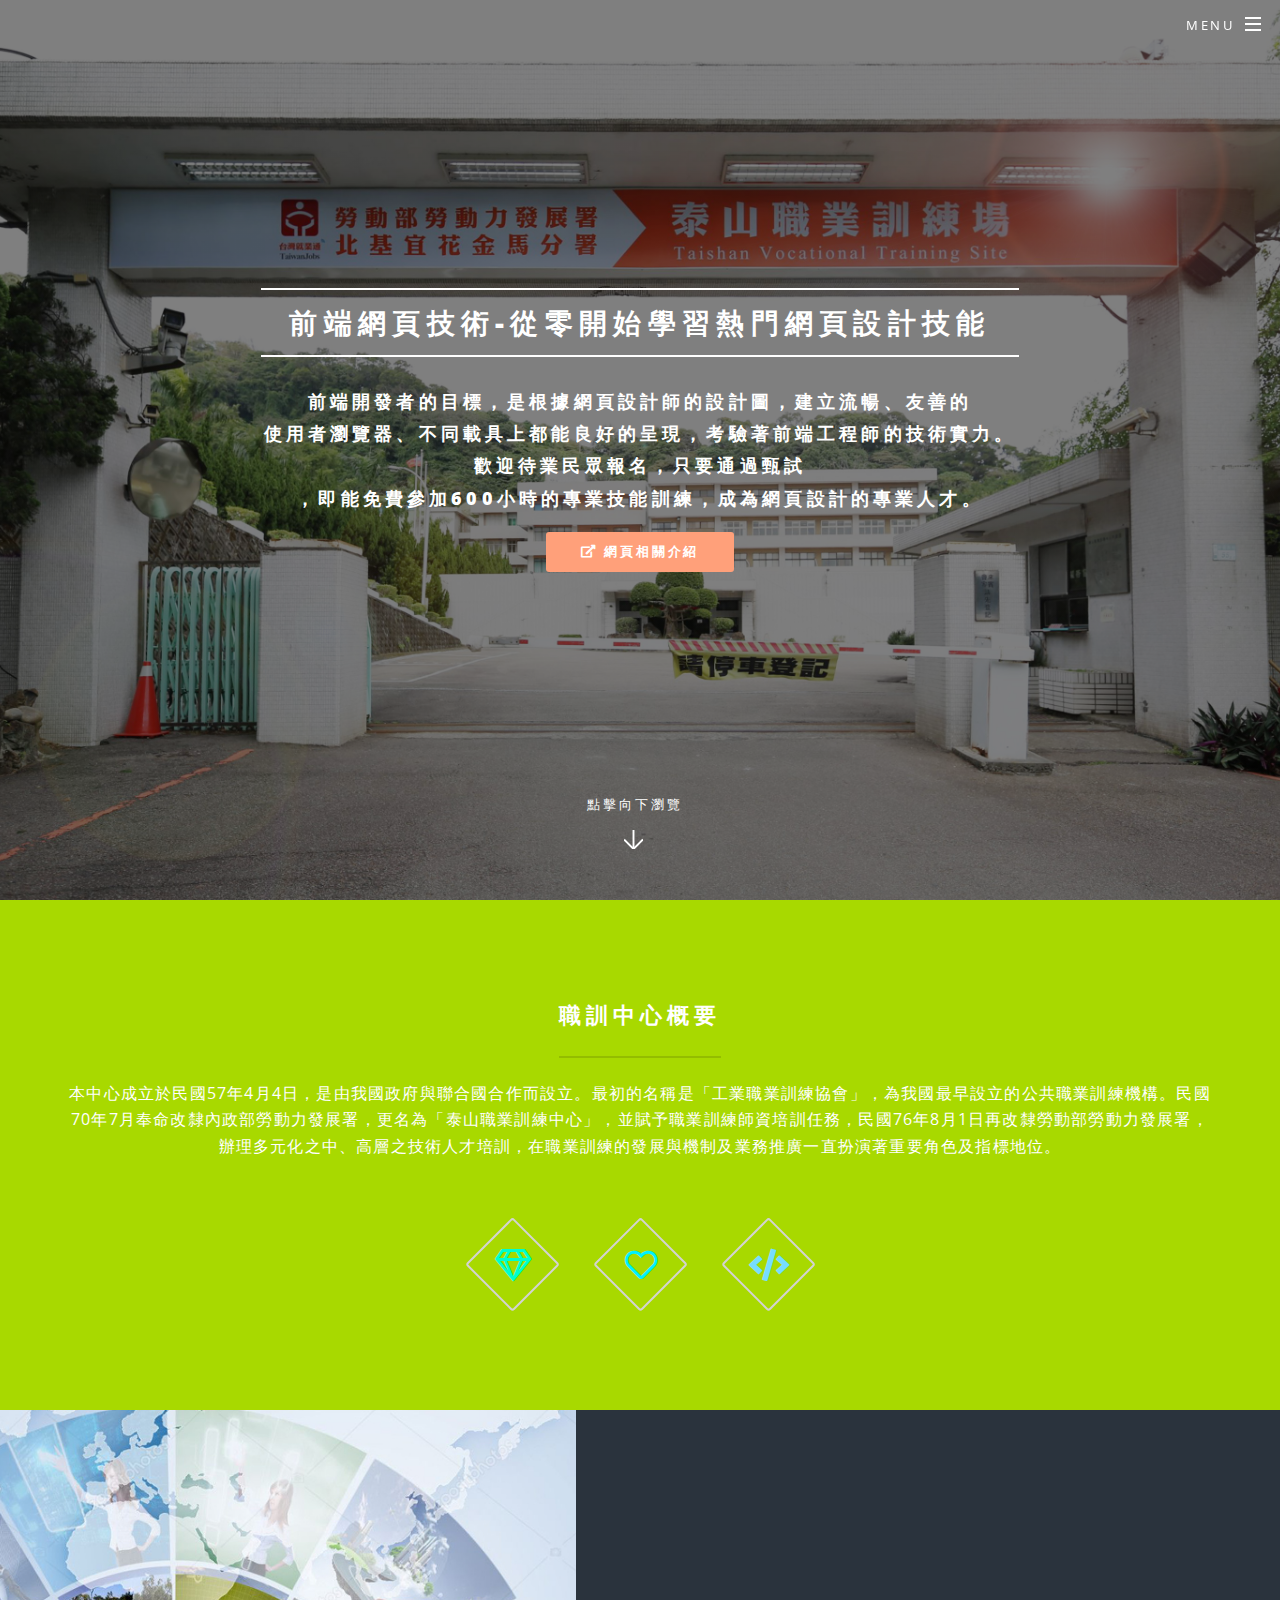
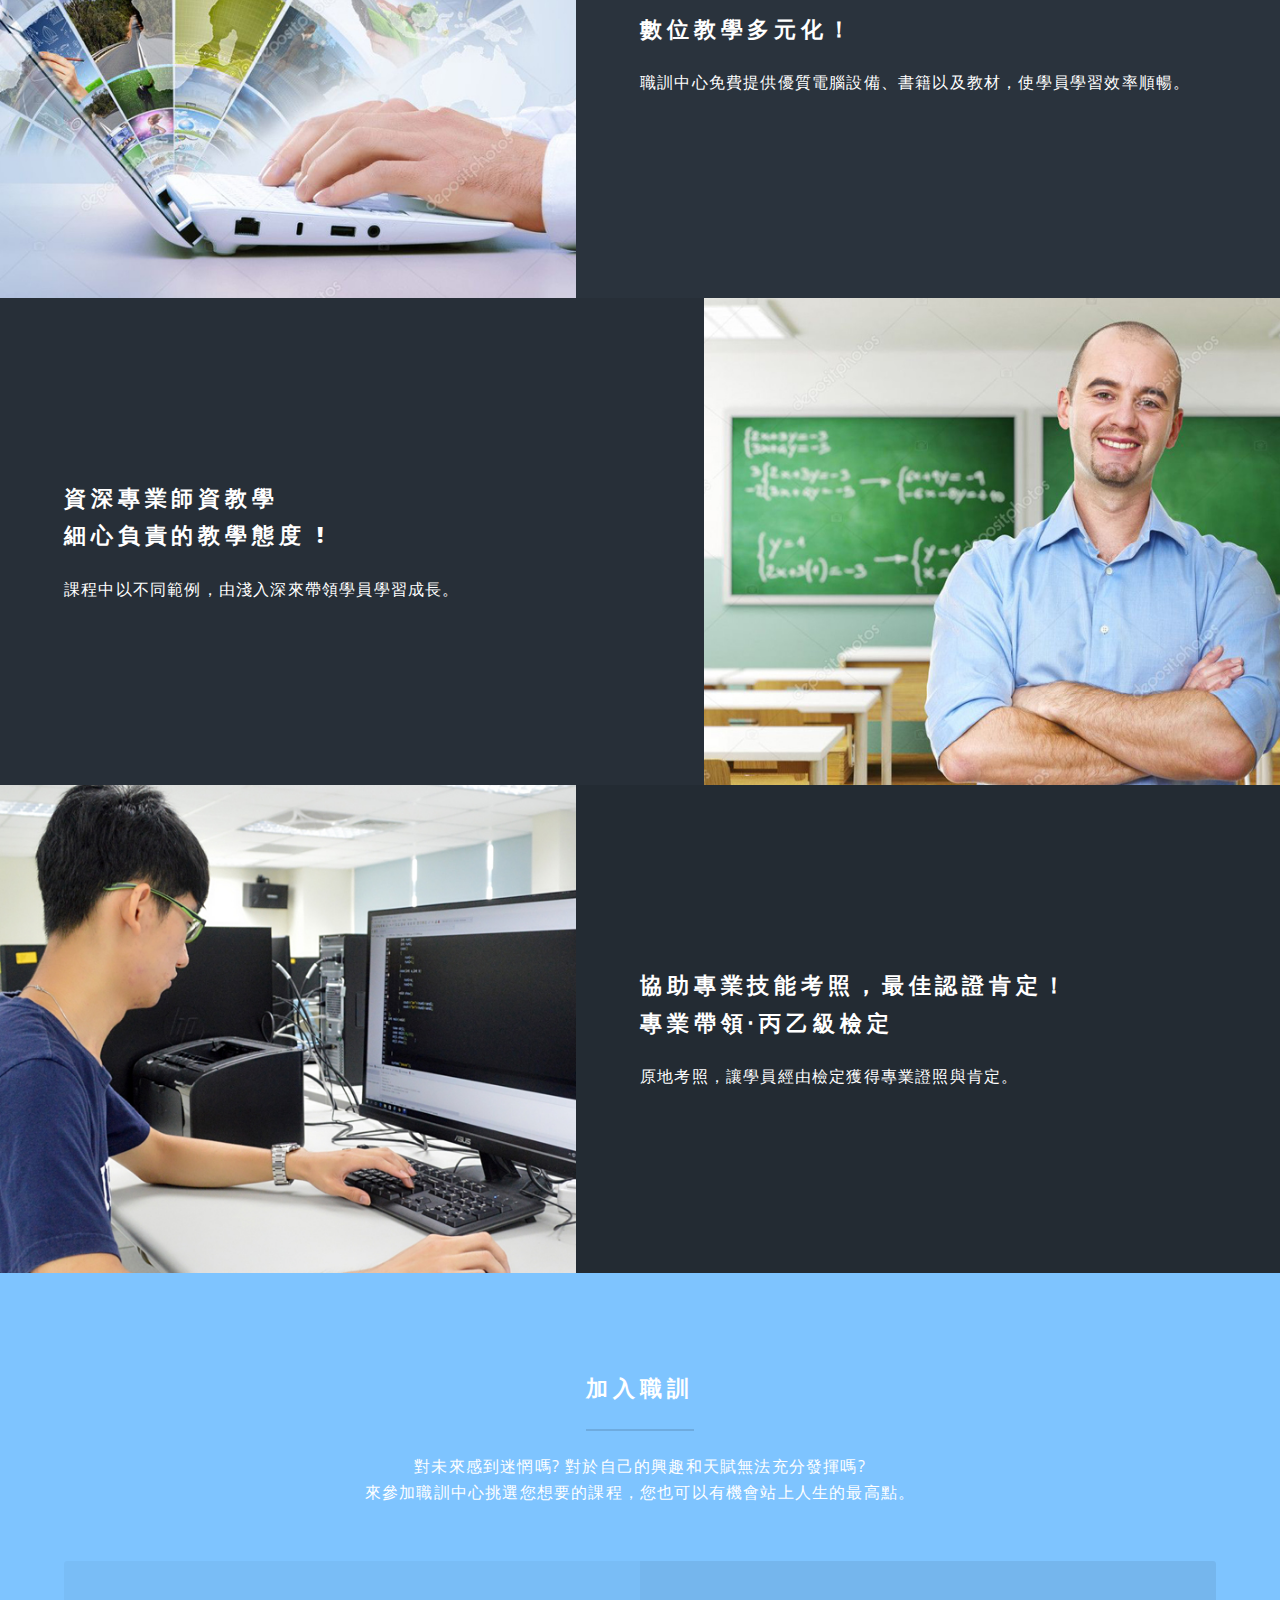
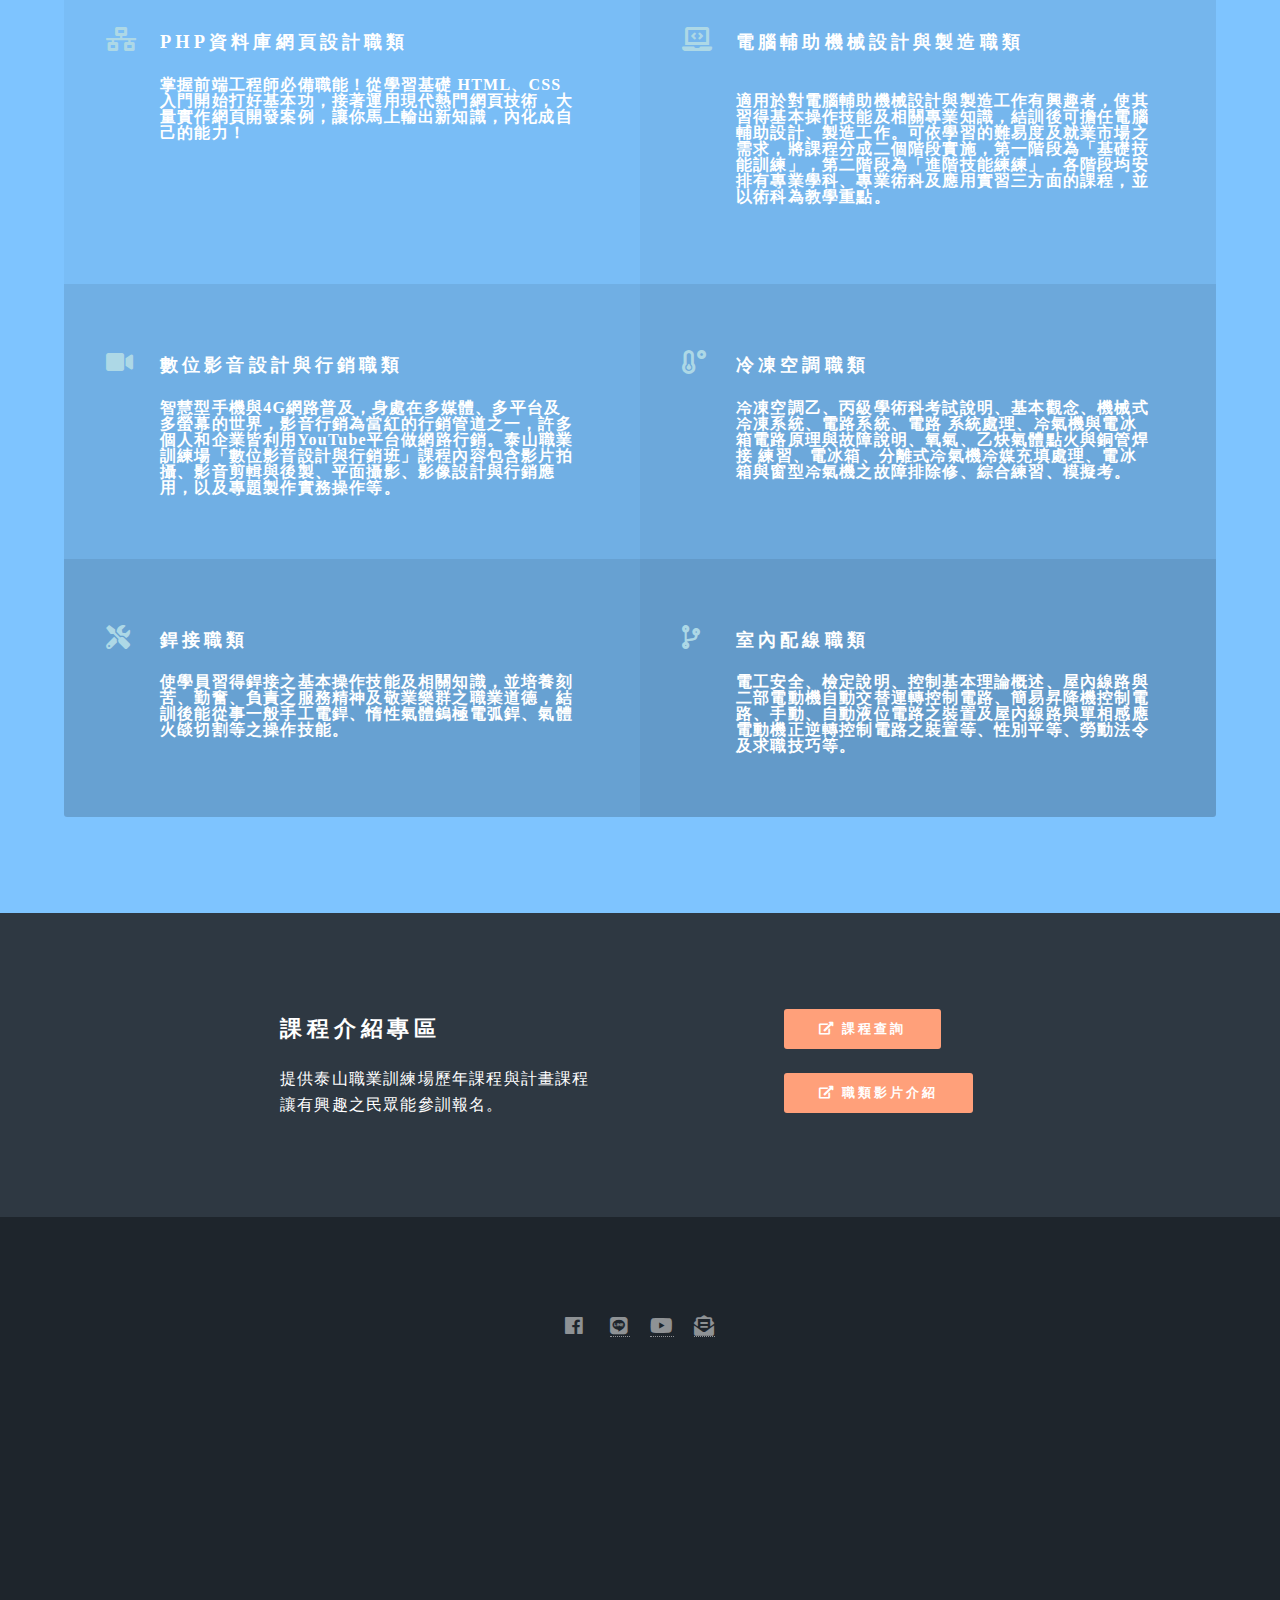
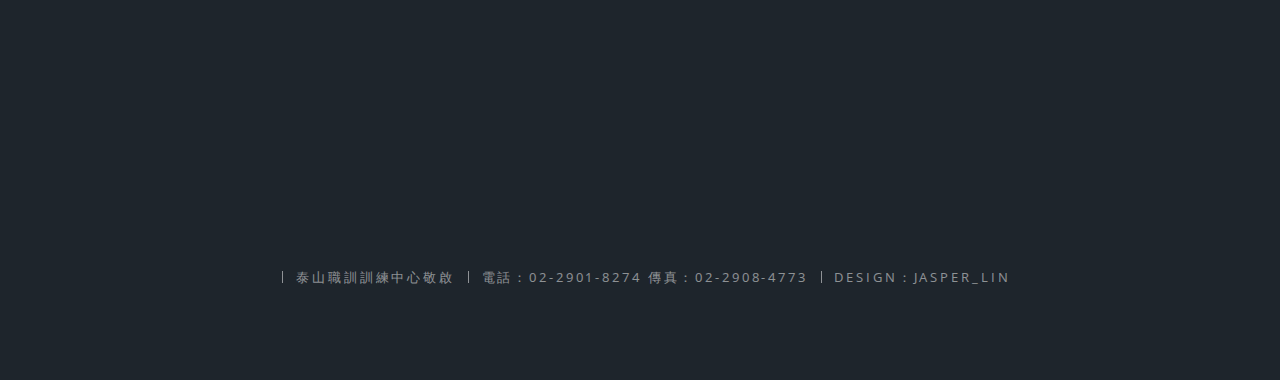
<file: index.html>
<!DOCTYPE HTML>
<!--
	Spectral by HTML5 UP
	html5up.net | @ajlkn
	Free for personal and commercial use under the CCA 3.0 license (html5up.net/license)
-->
<html>
	<head>
		<title>泰山職業訓練中心</title>
		<meta charset="utf-8" />
		<meta name="viewport" content="width=device-width, initial-scale=1, user-scalable=no" />
		<link rel="stylesheet" href="assets/css/main.css" />
		<noscript><link rel="stylesheet" href="assets/css/noscript.css" /></noscript>
        <link rel="shortcut icon" href="favicon.ico" type="image/x-icon">
	</head>
	<body class="landing is-preload">

		<!-- Page Wrapper -->
			<div id="page-wrapper">

				<!-- Header -->
					<header id="header" class="alt">
						<h1><a href="index.html">回到首頁</a></h1>
						<nav id="nav">
							<ul>
								<li class="special">
									<a href="#menu" class="menuToggle"><span>Menu</span></a>
									<div id="menu">
										<ul>
											<li><a href="index.html">Home</a></li>
											<li><a href="generic.html">Generic</a></li>
											<li><a href="elements.html">Elements</a></li>
											<li><a href="#">Sign Up</a></li>
											<li><a href="#">Log In</a></li>
										</ul>
									</div>
								</li>
							</ul>
						</nav>
					</header>

				<!-- Banner -->
					<section id="banner">
						<div class="inner">
							<h2>前端網頁技術-從零開始學習熱門網頁設計技能</h2>
							<h3>前端開發者的目標，是根據網頁設計師的設計圖，建立流暢、友善的<br>使用者瀏覽器、不同載具上都能良好的呈現，考驗著前端工程師的技術實力。<br>歡迎待業民眾報名，只要通過甄試<br>，即能免費參加600小時的專業技能訓練，成為網頁設計的專業人才。<br />
							<a href="http://html5up.net"></a></h3>
							<ul class="actions special">
								<li><a href="https://www.youtube.com/watch?v=DzN1czwBaK4" class="button primary icon fas fa-external-link-alt">網頁相關介紹</a></li>
							</ul>
						</div>
						<a href="#one" class="more scrolly">點擊向下瀏覽</a>
					</section>

				<!-- One -->
					<section id="one" class="wrapper style1 special">
						<div class="inner">
							<header class="major">
								<h2>職訓中心概要<br /></h2>
								<p>本中心成立於民國57年4月4日，是由我國政府與聯合國合作而設立。最初的名稱是「工業職業訓練協會」，為我國最早設立的公共職業訓練機構。民國70年7月奉命改隸內政部勞動力發展署，更名為「泰山職業訓練中心」，並賦予職業訓練師資培訓任務，民國76年8月1日再改隸勞動部勞動力發展署，辦理多元化之中、高層之技術人才培訓，在職業訓練的發展與機制及業務推廣一直扮演著重要角色及指標地位。</p>
							</header>
							<ul class="icons major">
								<li><span class="icon far fa-gem major style1"><span class="label">Lorem</span></span></li>
								<li><span class="icon far fa-heart major style2"><span class="label">Ipsum</span></span></li>
								<li><span class="icon fas fa-code major style3"><span class="label">Dolor</span></span></li>
							</ul>
						</div>
					</section>

				<!-- Two -->
					<section id="two" class="wrapper alt style2">
						<section class="spotlight">
							<div class="image"><img src="images/pic_a.jpg" alt="" /></div><div class="content">
								<h2>數位教學多元化！<br /></h2>
								<p>職訓中心免費提供優質電腦設備、書籍以及教材，使學員學習效率順暢。 
								</p>
							</div>
						</section>
						<section class="spotlight">
							<div class="image"><img src="images/pic_b.jpg" alt="" /></div><div class="content">
								<h2>資深專業師資教學<br />
								細心負責的教學態度 !</h2>
								<p>課程中以不同範例，由淺入深來帶領學員學習成長。</p>
							</div>
						</section>
						<section class="spotlight">
							<div class="image"><img src="images/pic_c.jpg" alt="" /></div><div class="content">
								<h2>協助專業技能考照，最佳認證肯定！<br />
								專業帶領‧丙乙級檢定</h2>
								<p>原地考照，讓學員經由檢定獲得專業證照與肯定。</p>
							</div>
						</section>
					</section>

				<!-- Three -->
					<section id="three" class="wrapper style3 special">
						<div class="inner">
							<header class="major">
								<h2>加入職訓</h2>
								<p>對未來感到迷惘嗎? 對於自己的興趣和天賦無法充分發揮嗎? <br>來參加職訓中心挑選您想要的課程，您也可以有機會站上人生的最高點。 
									</p>
							</header>
							<ul class="features">
								<li class="fas fa-network-wired">
									<h3>PHP資料庫網頁設計職類</h3>
									<p>掌握前端工程師必備職能！從學習基礎 HTML、CSS 入門開始打好基本功，接著運用現代熱門網頁技術，大量實作網頁開發案例，讓你馬上輸出新知識，內化成自己的能力！</p>
								</li>
								<li class="fas fa-laptop-code">
									<h3>電腦輔助機械設計與製造職類</h3><br>
									<p>適用於對電腦輔助機械設計與製造工作有興趣者，使其習得基本操作技能及相關專業知識，結訓後可擔任電腦輔助設計、製造工作。可依學習的難易度及就業市場之需求，將課程分成二個階段實施，第一階段為「基礎技能訓練」，第二階段為「進階技能練練」，各階段均安排有專業學科、專業術科及應用實習三方面的課程，並以術科為教學重點。</p><br>
								</li>
								<li class="fas fa-video">
									<h3>數位影音設計與行銷職類</h3>
									<p>智慧型手機與4G網路普及，身處在多媒體、多平台及多螢幕的世界，影音行銷為當紅的行銷管道之一，許多個人和企業皆利用YouTube平台做網路行銷。泰山職業訓練場「數位影音設計與行銷班」課程內容包含影片拍攝、影音剪輯與後製、平面攝影、影像設計與行銷應用，以及專題製作實務操作等。</p>
								</li>
								<li class="fas fa-temperature-low">
									<h3>冷凍空調職類</h3>
									<p>冷凍空調乙、丙級學術科考試說明、基本觀念、機械式冷凍系統、電路系統、電路 系統處理、冷氣機與電冰箱電路原理與故障說明、氧氣、乙炔氣體點火與銅管焊接 練習、電冰箱、分離式冷氣機冷媒充填處理、電冰箱與窗型冷氣機之故障排除修、綜合練習、模擬考。 </p>
								</li>
								<li class="fas fa-tools">
									<h3>銲接職類</h3>
									<p>使學員習得銲接之基本操作技能及相關知識，並培養刻苦、勤奮、負責之服務精神及敬業樂群之職業道德，結訓後能從事一般手工電銲、惰性氣體鎢極電弧銲、氣體火燄切割等之操作技能。</p>
								</li>
								<li class="fas fa-code-branch">
									<h3>室內配線職類</h3>
									<p>電工安全、檢定說明、控制基本理論概述、屋內線路與二部電動機自動交替運轉控制電路、簡易昇降機控制電路、手動、自動液位電路之裝置及屋內線路與單相感應電動機正逆轉控制電路之裝置等、性別平等、勞動法令及求職技巧等。</p>
								</li>
							</ul>
						</div>
					</section>

				<!-- CTA -->
					<section id="cta" class="wrapper style4">
						<div class="inner">
							<header>
								<h2>課程介紹專區</h2>
								<p>提供泰山職業訓練場歷年課程與計畫課程<br>讓有興趣之民眾能參訓報名。</p>
							</header>
							<ul class="actions stacked">
								<li><a href="https://www.taiwanjobs.gov.tw/Internet/index/CourseQuery_step.aspx" class="button primary icon fas fa-external-link-alt">課程查詢</a></li>
								<li><a href="https://www.youtube.com/playlist?list=PLyI1bc3r753l3zuR7QwgAmRjp616BW_A0&disable_polymer=true" class="button primary icon fas fa-external-link-alt">職類影片介紹</a></li>
							</ul>
						</div>
					</section>

				<!-- Footer -->
					<footer id="footer">
						<ul class="icons">
							<li><a href="https://www.facebook.com/tsvts/" target="_blabk" class="icon fab fa-facebook"><span class="label">Facebook</span></a></li>
							<li><a href="https://access.line.me/oauth2/v2.1/login?returnUri=%2Foauth2%2Fv2.1%2Fauthorize%2Fconsent%3Fscope%3Dopenid%2Bprofile%2Bfriends%2Bgroups%2Btimeline.post%2Bmessage.write%26response_type%3Dcode%26redirect_uri%3Dhttps%253A%252F%252Fsocial-plugins.line.me%252Flineit%252FloginCallback%253FreturnUrl%253Dhttps%25253A%25252F%25252Fsocial-plugins.line.me%25252Flineit%25252Fshare%25253Furl%25253D%252526text%25253Dhttps%2525253A%2525252F%2525252Ftkyhkm.wda.gov.tw%2525252Fcp.aspx%2525253Fn%2525253DC1AB93E4838E85E3%252526from%25253Dline_scheme%26state%3Ded7fdd19253ca77d14325a172d1472%26client_id%3D1446101138&loginChannelId=1446101138&loginState=WV8L32aaeBtf9jqSzCrxDu#/" class="fab fa-line">
							<li><a href="https://www.youtube.com/watch?v=Aai9IZHkRJY" class="fab fa-youtube">
							<li><a href="#" class="fas fa-envelope-open-text"></a>
						</ul>
						<br>
						<iframe src="https://www.google.com/maps/embed?pb=!1m18!1m12!1m3!1d3614.708063793104!2d121.4171519154471!3d25.043979544044266!2m3!1f0!2f0!3f0!3m2!1i1024!2i768!4f13.1!3m3!1m2!1s0x3442a7bec9ad74b1%3A0xa639904a89f26435!2z5Yue5YuV6YOo5Yue5YuV5Yqb55m85bGV572y5YyX5Z-65a6c6Iqx6YeR6aas5YiG572y5rOw5bGx6IG35qWt6KiT57e05aC0!5e0!3m2!1szh-TW!2stw!4v1555315389219!5m2!1szh-TW!2stw" width="600" height="450" frameborder="0" style="border:0" allowfullscreen></iframe>

						<ul class="copyright">
							<a href="http://html5up.net"></a><li>泰山職訓訓練中心敬啟</li><li>電話：02-2901-8274 傳真：02-2908-4773 <li>DESIGN：Jasper_Lin</li>
							</a></li>
						</ul>
					</footer>

			</div>

		<!-- Scripts -->
			<script src="assets/js/jquery.min.js"></script>
			<script src="assets/js/jquery.scrollex.min.js"></script>
			<script src="assets/js/jquery.scrolly.min.js"></script>
			<script src="assets/js/browser.min.js"></script>
			<script src="assets/js/breakpoints.min.js"></script>
			<script src="assets/js/util.js"></script>
			<script src="assets/js/main.js"></script>

	</body>
</html>
</file>
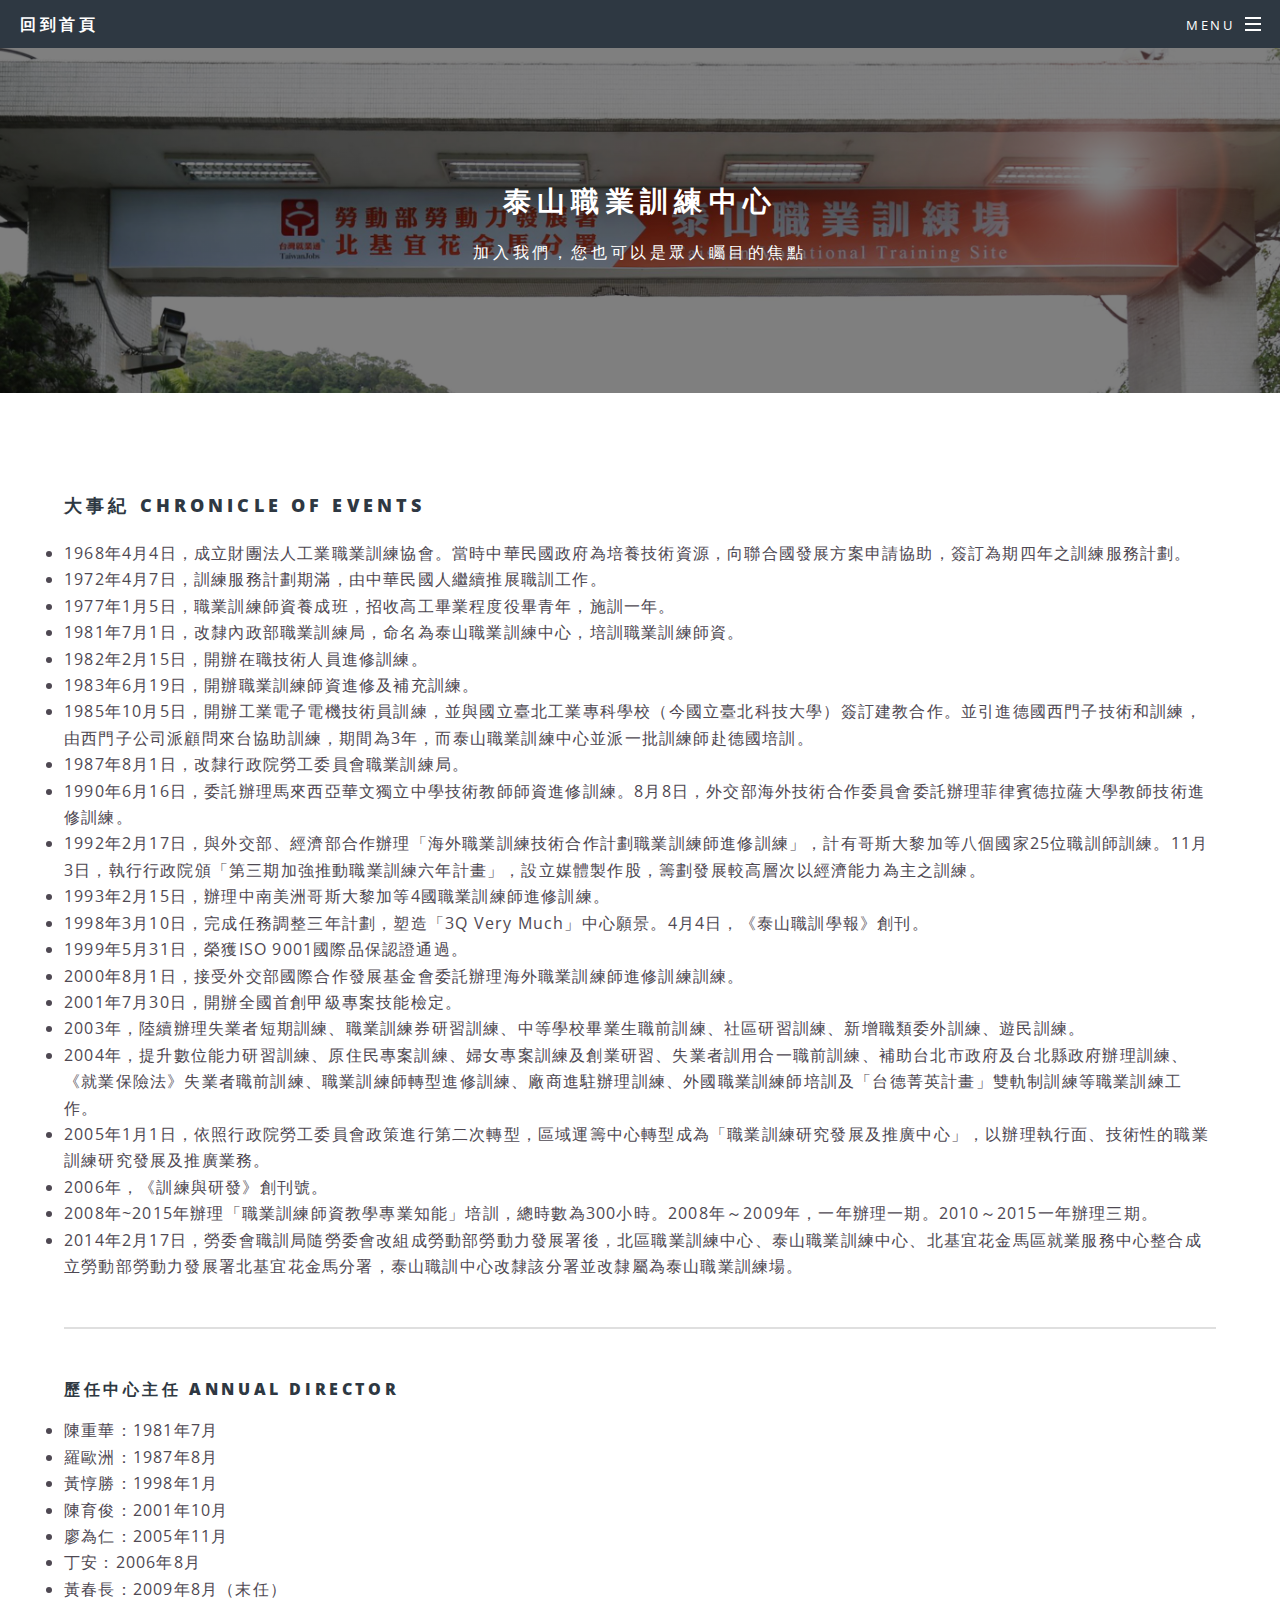
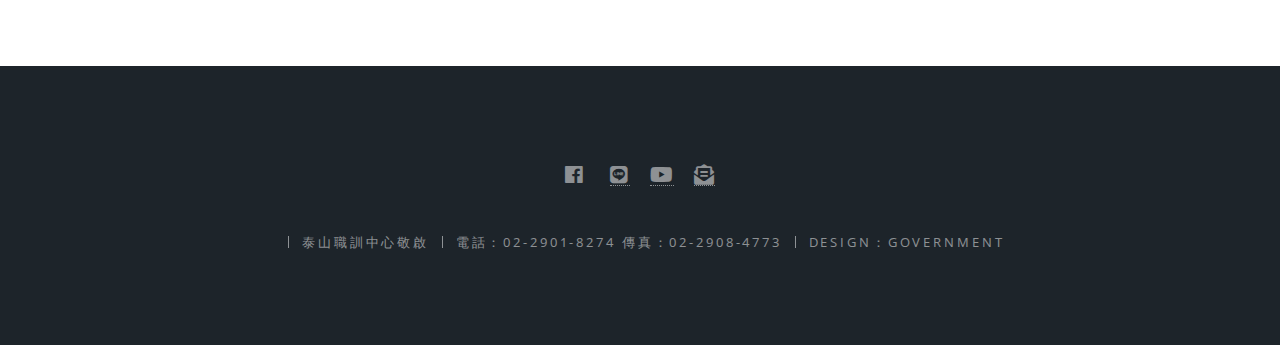
<file: generic.html>
<!DOCTYPE HTML>
<!--
	Spectral by HTML5 UP
	html5up.net | @ajlkn
	Free for personal and commercial use under the CCA 3.0 license (html5up.net/license)
-->
<html>
	<head>
		<title>勞動部勞動力發展署北基宜花金馬分署-泰山職業訓練場</title>
		<meta charset="utf-8" />
		<meta name="viewport" content="width=device-width, initial-scale=1, user-scalable=no" />
		<link rel="stylesheet" href="assets/css/main.css" />
		<noscript><link rel="stylesheet" href="assets/css/noscript.css" /></noscript>
		   <link rel="shortcut icon" href="favicon.ico" type="image/x-icon">
	</head>
	<body class="is-preload">

		<!-- Page Wrapper -->
			<div id="page-wrapper">

				<!-- Header -->
					<header id="header">
						<h1><a href="index.html">回到首頁</a></h1>
						<nav id="nav">
							<ul>
								<li class="special">
									<a href="#menu" class="menuToggle"><span>Menu</span></a>
									<div id="menu">
										<ul>
											<li><a href="index.html">Home</a></li>
											<li><a href="generic.html">Generic</a></li>
											<li><a href="elements.html">Elements</a></li>
											<li><a href="#">Sign Up</a></li>
											<li><a href="#">Log In</a></li>
										</ul>
									</div>
								</li>
							</ul>
						</nav>
					</header>

				<!-- Main -->
					<article id="main">
						<header>
							<h2>泰山職業訓練中心</h2>
							<p>加入我們，您也可以是眾人矚目的焦點</p>
						</header>
						<section class="wrapper style5">
							<div class="inner">

								<h3>大事紀 Chronicle of events</h3>
								<li>1968年4月4日，成立財團法人工業職業訓練協會。當時中華民國政府為培養技術資源，向聯合國發展方案申請協助，簽訂為期四年之訓練服務計劃。</li>
								<li>1972年4月7日，訓練服務計劃期滿，由中華民國人繼續推展職訓工作。</li>
								<li>1977年1月5日，職業訓練師資養成班，招收高工畢業程度役畢青年，施訓一年。</li>
								<li>1981年7月1日，改隸內政部職業訓練局，命名為泰山職業訓練中心，培訓職業訓練師資。</li>
								<li>1982年2月15日，開辦在職技術人員進修訓練。</li>
								<li>1983年6月19日，開辦職業訓練師資進修及補充訓練。</li>
								<li>1985年10月5日，開辦工業電子電機技術員訓練，並與國立臺北工業專科學校（今國立臺北科技大學）簽訂建教合作。並引進德國西門子技術和訓練，由西門子公司派顧問來台協助訓練，期間為3年，而泰山職業訓練中心並派一批訓練師赴德國培訓。</li>
								<li>1987年8月1日，改隸行政院勞工委員會職業訓練局。</li>
								<li>1990年6月16日，委託辦理馬來西亞華文獨立中學技術教師師資進修訓練。8月8日，外交部海外技術合作委員會委託辦理菲律賓德拉薩大學教師技術進修訓練。</li>
								<li>1992年2月17日，與外交部、經濟部合作辦理「海外職業訓練技術合作計劃職業訓練師進修訓練」，計有哥斯大黎加等八個國家25位職訓師訓練。11月3日，執行行政院頒「第三期加強推動職業訓練六年計畫」，設立媒體製作股，籌劃發展較高層次以經濟能力為主之訓練。</li>
								<li>1993年2月15日，辦理中南美洲哥斯大黎加等4國職業訓練師進修訓練。</li>
								<li>1998年3月10日，完成任務調整三年計劃，塑造「3Q Very Much」中心願景。4月4日，《泰山職訓學報》創刊。</li>
								<li>1999年5月31日，榮獲ISO 9001國際品保認證通過。</li>
								<li>2000年8月1日，接受外交部國際合作發展基金會委託辦理海外職業訓練師進修訓練訓練。</li>
								<li>2001年7月30日，開辦全國首創甲級專案技能檢定。</li>
								<li>2003年，陸續辦理失業者短期訓練、職業訓練券研習訓練、中等學校畢業生職前訓練、社區研習訓練、新增職類委外訓練、遊民訓練。</li>
								<li>2004年，提升數位能力研習訓練、原住民專案訓練、婦女專案訓練及創業研習、失業者訓用合一職前訓練、補助台北市政府及台北縣政府辦理訓練、《就業保險法》失業者職前訓練、職業訓練師轉型進修訓練、廠商進駐辦理訓練、外國職業訓練師培訓及「台德菁英計畫」雙軌制訓練等職業訓練工作。</li>
								<li>2005年1月1日，依照行政院勞工委員會政策進行第二次轉型，區域運籌中心轉型成為「職業訓練研究發展及推廣中心」，以辦理執行面、技術性的職業訓練研究發展及推廣業務。</li>
								<li>2006年，《訓練與研發》創刊號。</li>
								<li>2008年~2015年辦理「職業訓練師資教學專業知能」培訓，總時數為300小時。2008年～2009年，一年辦理一期。2010～2015一年辦理三期。</li>
								<li>2014年2月17日，勞委會職訓局隨勞委會改組成勞動部勞動力發展署後，北區職業訓練中心、泰山職業訓練中心、北基宜花金馬區就業服務中心整合成立勞動部勞動力發展署北基宜花金馬分署，泰山職訓中心改隸該分署並改隸屬為泰山職業訓練場。</li>


								<hr />

								<h4>歷任中心主任 Annual director</h4>
								<li>陳重華：1981年7月</li>
								<li>羅歐洲：1987年8月</li>
								<li>黃惇勝：1998年1月</li>
								<li>陳育俊：2001年10月</li>
								<li>廖為仁：2005年11月</li>
								<li>丁安：2006年8月</li>
								<li>黃春長：2009年8月（末任）</li>


							</div>
						</section>
					</article>

				<!-- Footer -->
					<footer id="footer">
						<ul class="icons">
							<li><a href="https://www.facebook.com/tsvts/" target="_blabk" class="icon fab fa-facebook"><span class="label">Facebook</span></a></li>
							<li><a href="https://access.line.me/oauth2/v2.1/login?returnUri=%2Foauth2%2Fv2.1%2Fauthorize%2Fconsent%3Fscope%3Dopenid%2Bprofile%2Bfriends%2Bgroups%2Btimeline.post%2Bmessage.write%26response_type%3Dcode%26redirect_uri%3Dhttps%253A%252F%252Fsocial-plugins.line.me%252Flineit%252FloginCallback%253FreturnUrl%253Dhttps%25253A%25252F%25252Fsocial-plugins.line.me%25252Flineit%25252Fshare%25253Furl%25253D%252526text%25253Dhttps%2525253A%2525252F%2525252Ftkyhkm.wda.gov.tw%2525252Fcp.aspx%2525253Fn%2525253DC1AB93E4838E85E3%252526from%25253Dline_scheme%26state%3Ded7fdd19253ca77d14325a172d1472%26client_id%3D1446101138&loginChannelId=1446101138&loginState=WV8L32aaeBtf9jqSzCrxDu#/" class="fab fa-line">
							<li><a href="https://www.youtube.com/watch?v=Aai9IZHkRJY" class="fab fa-youtube">
							<li><a href="#" class="fas fa-envelope-open-text"></a>
						</ul>
						<ul class="copyright">
							<a href="http://html5up.net"></a><li>泰山職訓中心敬啟</li><li>電話：02-2901-8274 傳真：02-2908-4773 <li>DESIGN：government</li>
						</ul>
					</footer>

			</div>

		<!-- Scripts -->
			<script src="assets/js/jquery.min.js"></script>
			<script src="assets/js/jquery.scrollex.min.js"></script>
			<script src="assets/js/jquery.scrolly.min.js"></script>
			<script src="assets/js/browser.min.js"></script>
			<script src="assets/js/breakpoints.min.js"></script>
			<script src="assets/js/util.js"></script>
			<script src="assets/js/main.js"></script>

	</body>
</html>
</file>
<file: assets/css/noscript.css>
/*
	Spectral by HTML5 UP
	html5up.net | @ajlkn
	Free for personal and commercial use under the CCA 3.0 license (html5up.net/license)
*/

/* Banner */

	body.is-preload #banner h2 {
		-moz-transform: none;
		-webkit-transform: none;
		-ms-transform: none;
		transform: none;
		opacity: 1;
	}

		body.is-preload #banner h2:before, body.is-preload #banner h2:after {
			width: 100%;
		}

	body.is-preload #banner .more {
		-moz-transform: none;
		-webkit-transform: none;
		-ms-transform: none;
		transform: none;
		opacity: 1;
	}

	body.is-preload #banner:after {
		opacity: 0;
	}
</file>
<file: assets/css/main.css>
@import url(font-awesome.min.css);
@import url("https://fonts.googleapis.com/css?family=Open+Sans:400,400italic,600,600italic,800,800italic");

/*
	Spectral by HTML5 UP
	html5up.net | @ajlkn
	Free for personal and commercial use under the CCA 3.0 license (html5up.net/license)
*/

html, body, div, span, applet, object,
iframe, h1, h2, h3, h4, h5, h6, p, blockquote,
pre, a, abbr, acronym, address, big, cite,
code, del, dfn, em, img, ins, kbd, q, s, samp,
small, strike, strong, sub, sup, tt, var, b,
u, i, center, dl, dt, dd, ol, ul, li, fieldset,
form, label, legend, table, caption, tbody,
tfoot, thead, tr, th, td, article, aside,
canvas, details, embed, figure, figcaption,
footer, header, hgroup, menu, nav, output, ruby,
section, summary, time, mark, audio, video {
	margin: 0;
	padding: 0;
	border: 0;
	font-size: 0%;
	font: inherit;
	vertical-align: baseline;}

article, aside, details, figcaption, figure,
footer, header, hgroup, menu, nav, section {
	display: block;}

body {
	line-height: 1;
}

ol, ul {
	list-style: none;
}

blockquote, q {
	quotes: none;
}

	blockquote:before, blockquote:after, q:before, q:after {
		content: '';
		content: none;
	}

table {
	border-collapse: collapse;
	border-spacing: 0;
}

body {
	-webkit-text-size-adjust: none;
}

mark {
	background-color: transparent;
	color: inherit;
}

input::-moz-focus-inner {
	border: 0;
	padding: 0;
}

input, select, textarea {
	-moz-appearance: none;
	-webkit-appearance: none;
	-ms-appearance: none;
	appearance: none;
}

/* Basic */

	@-ms-viewport {
		width: device-width;
	}

	html {
		box-sizing: border-box;
	}

	*, *:before, *:after {
		box-sizing: inherit;
	}

	body {
		background: #2e3842;
	}

		body.is-preload *, body.is-preload *:before, body.is-preload *:after {
			-moz-animation: none !important;
			-webkit-animation: none !important;
			-ms-animation: none !important;
			animation: none !important;
			-moz-transition: none !important;
			-webkit-transition: none !important;
			-ms-transition: none !important;
			transition: none !important;
		}

	body, input, select, textarea {
		color: #fff;
		font-family: "Open Sans", Helvetica, sans-serif;
		font-size: 15pt;
		font-weight: 400;
		letter-spacing: 0.075em;
		line-height: 1.65em;
	}

		@media screen and (max-width: 1680px) {

			body, input, select, textarea {
				font-size: 13pt;
			}

		}

		@media screen and (max-width: 1280px) {

			body, input, select, textarea {
				font-size: 12pt;
			}

		}

		@media screen and (max-width: 736px) {

			body, input, select, textarea {
				font-size: 11pt;
				letter-spacing: 0.0375em;
			}

		}

	a {
		-moz-transition: color 0.2s ease, border-bottom-color 0.2s ease;
		-webkit-transition: color 0.2s ease, border-bottom-color 0.2s ease;
		-ms-transition: color 0.2s ease, border-bottom-color 0.2s ease;
		transition: color 0.2s ease, border-bottom-color 0.2s ease;
		border-bottom: dotted 1px;
		color: inherit;
		text-decoration: none;
	}

		a:hover {
			border-bottom-color: transparent;
		}

	strong, b {
		color: #fff;
		font-weight: 600;
	}

	em, i {
		font-style: italic;
	}

	p {
		margin: 0 0 2em 0;
	}

	h1, h2, h3, h4, h5, h6 {
		color: #fff;
		font-weight: 800;
		letter-spacing: 0.225em;
		line-height: 1em;
		margin: 0 0 1em 0;
		text-transform: uppercase;
	}

		h1 a, h2 a, h3 a, h4 a, h5 a, h6 a {
			color: inherit;
			text-decoration: none;
		}

	h2 {
		font-size: 1.35em;
		line-height: 1.75em;
	}

		@media screen and (max-width: 736px) {

			h2 {
				font-size: 1.1em;
				line-height: 1.65em;
			}

		}

	h3 {
		font-size: 1.15em;
		line-height: 1.75em;
	}

		@media screen and (max-width: 736px) {

			h3 {
				font-size: 1em;
				line-height: 1.65em;
			}

		}

	h4 {
		font-size: 1em;
		line-height: 1.5em;
	}

	h5 {
		font-size: 0.8em;
		line-height: 1.5em;
	}

	h6 {
		font-size: 0.7em;
		line-height: 1.5em;
	}

	sub {
		font-size: 0.8em;
		position: relative;
		top: 0.5em;
	}

	sup {
		font-size: 0.8em;
		position: relative;
		top: -0.5em;
	}

	hr {
		border: 0;
		border-bottom: solid 2px #fff;
		margin: 3em 0;
	}

		hr.major {
			margin: 4.5em 0;
		}

	blockquote {
		border-left: solid 4px #fff;
		font-style: italic;
		margin: 0 0 2em 0;
		padding: 0.5em 0 0.5em 2em;
	}

	code {
		background: rgba(144, 144, 144, 0.25);
		border-radius: 3px;
		font-family: "Courier New", monospace;
		font-size: 0.9em;
		letter-spacing: 0;
		margin: 0 0.25em;
		padding: 0.25em 0.65em;
	}

	pre {
		-webkit-overflow-scrolling: touch;
		font-family: "Courier New", monospace;
		font-size: 0.9em;
		margin: 0 0 2em 0;
	}

		pre code {
			display: block;
			line-height: 1.75em;
			padding: 1em 1.5em;
			overflow-x: auto;
		}

	.align-left {
		text-align: left;
	}

	.align-center {
		text-align: center;
	}

	.align-right {
		text-align: right;
	}

/* Row */

	.row {
		display: flex;
		flex-wrap: wrap;
		box-sizing: border-box;
		align-items: stretch;
	}

		.row > * {
			box-sizing: border-box;
		}

		.row.gtr-uniform > * > :last-child {
			margin-bottom: 0;
		}

		.row.aln-left {
			justify-content: flex-start;
		}

		.row.aln-center {
			justify-content: center;
		}

		.row.aln-right {
			justify-content: flex-end;
		}

		.row.aln-top {
			align-items: flex-start;
		}

		.row.aln-middle {
			align-items: center;
		}

		.row.aln-bottom {
			align-items: flex-end;
		}

		.row > .imp {
			order: -1;
		}

		.row > .col-1 {
			width: 8.3333333333%;
		}

		.row > .off-1 {
			margin-left: 8.3333333333%;
		}

		.row > .col-2 {
			width: 16.6666666667%;
		}

		.row > .off-2 {
			margin-left: 16.6666666667%;
		}

		.row > .col-3 {
			width: 25%;
		}

		.row > .off-3 {
			margin-left: 25%;
		}

		.row > .col-4 {
			width: 33.3333333333%;
		}

		.row > .off-4 {
			margin-left: 33.3333333333%;
		}

		.row > .col-5 {
			width: 41.6666666667%;
		}

		.row > .off-5 {
			margin-left: 41.6666666667%;
		}

		.row > .col-6 {
			width: 50%;
		}

		.row > .off-6 {
			margin-left: 50%;
		}

		.row > .col-7 {
			width: 58.3333333333%;
		}

		.row > .off-7 {
			margin-left: 58.3333333333%;
		}

		.row > .col-8 {
			width: 66.6666666667%;
		}

		.row > .off-8 {
			margin-left: 66.6666666667%;
		}

		.row > .col-9 {
			width: 75%;
		}

		.row > .off-9 {
			margin-left: 75%;
		}

		.row > .col-10 {
			width: 83.3333333333%;
		}

		.row > .off-10 {
			margin-left: 83.3333333333%;
		}

		.row > .col-11 {
			width: 91.6666666667%;
		}

		.row > .off-11 {
			margin-left: 91.6666666667%;
		}

		.row > .col-12 {
			width: 100%;
		}

		.row > .off-12 {
			margin-left: 100%;
		}

		.row.gtr-0 {
			margin-top: 0;
			margin-left: 0em;
		}

			.row.gtr-0 > * {
				padding: 0 0 0 0em;
			}

			.row.gtr-0.gtr-uniform {
				margin-top: 0em;
			}

				.row.gtr-0.gtr-uniform > * {
					padding-top: 0em;
				}

		.row.gtr-25 {
			margin-top: 0;
			margin-left: -0.375em;
		}

			.row.gtr-25 > * {
				padding: 0 0 0 0.375em;
			}

			.row.gtr-25.gtr-uniform {
				margin-top: -0.375em;
			}

				.row.gtr-25.gtr-uniform > * {
					padding-top: 0.375em;
				}

		.row.gtr-50 {
			margin-top: 0;
			margin-left: -0.75em;
		}

			.row.gtr-50 > * {
				padding: 0 0 0 0.75em;
			}

			.row.gtr-50.gtr-uniform {
				margin-top: -0.75em;
			}

				.row.gtr-50.gtr-uniform > * {
					padding-top: 0.75em;
				}

		.row {
			margin-top: 0;
			margin-left: -1.5em;
		}

			.row > * {
				padding: 0 0 0 1.5em;
			}

			.row.gtr-uniform {
				margin-top: -1.5em;
			}

				.row.gtr-uniform > * {
					padding-top: 1.5em;
				}

		.row.gtr-150 {
			margin-top: 0;
			margin-left: -2.25em;
		}

			.row.gtr-150 > * {
				padding: 0 0 0 2.25em;
			}

			.row.gtr-150.gtr-uniform {
				margin-top: -2.25em;
			}

				.row.gtr-150.gtr-uniform > * {
					padding-top: 2.25em;
				}

		.row.gtr-200 {
			margin-top: 0;
			margin-left: -3em;
		}

			.row.gtr-200 > * {
				padding: 0 0 0 3em;
			}

			.row.gtr-200.gtr-uniform {
				margin-top: -3em;
			}

				.row.gtr-200.gtr-uniform > * {
					padding-top: 3em;
				}

		@media screen and (max-width: 1680px) {

			.row {
				display: flex;
				flex-wrap: wrap;
				box-sizing: border-box;
				align-items: stretch;
			}

				.row > * {
					box-sizing: border-box;
				}

				.row.gtr-uniform > * > :last-child {
					margin-bottom: 0;
				}

				.row.aln-left {
					justify-content: flex-start;
				}

				.row.aln-center {
					justify-content: center;
				}

				.row.aln-right {
					justify-content: flex-end;
				}

				.row.aln-top {
					align-items: flex-start;
				}

				.row.aln-middle {
					align-items: center;
				}

				.row.aln-bottom {
					align-items: flex-end;
				}

				.row > .imp-xlarge {
					order: -1;
				}

				.row > .col-1-xlarge {
					width: 8.3333333333%;
				}

				.row > .off-1-xlarge {
					margin-left: 8.3333333333%;
				}

				.row > .col-2-xlarge {
					width: 16.6666666667%;
				}

				.row > .off-2-xlarge {
					margin-left: 16.6666666667%;
				}

				.row > .col-3-xlarge {
					width: 25%;
				}

				.row > .off-3-xlarge {
					margin-left: 25%;
				}

				.row > .col-4-xlarge {
					width: 33.3333333333%;
				}

				.row > .off-4-xlarge {
					margin-left: 33.3333333333%;
				}

				.row > .col-5-xlarge {
					width: 41.6666666667%;
				}

				.row > .off-5-xlarge {
					margin-left: 41.6666666667%;
				}

				.row > .col-6-xlarge {
					width: 50%;
				}

				.row > .off-6-xlarge {
					margin-left: 50%;
				}

				.row > .col-7-xlarge {
					width: 58.3333333333%;
				}

				.row > .off-7-xlarge {
					margin-left: 58.3333333333%;
				}

				.row > .col-8-xlarge {
					width: 66.6666666667%;
				}

				.row > .off-8-xlarge {
					margin-left: 66.6666666667%;
				}

				.row > .col-9-xlarge {
					width: 75%;
				}

				.row > .off-9-xlarge {
					margin-left: 75%;
				}

				.row > .col-10-xlarge {
					width: 83.3333333333%;
				}

				.row > .off-10-xlarge {
					margin-left: 83.3333333333%;
				}

				.row > .col-11-xlarge {
					width: 91.6666666667%;
				}

				.row > .off-11-xlarge {
					margin-left: 91.6666666667%;
				}

				.row > .col-12-xlarge {
					width: 100%;
				}

				.row > .off-12-xlarge {
					margin-left: 100%;
				}

				.row.gtr-0 {
					margin-top: 0;
					margin-left: 0em;
				}

					.row.gtr-0 > * {
						padding: 0 0 0 0em;
					}

					.row.gtr-0.gtr-uniform {
						margin-top: 0em;
					}

						.row.gtr-0.gtr-uniform > * {
							padding-top: 0em;
						}

				.row.gtr-25 {
					margin-top: 0;
					margin-left: -0.375em;
				}

					.row.gtr-25 > * {
						padding: 0 0 0 0.375em;
					}

					.row.gtr-25.gtr-uniform {
						margin-top: -0.375em;
					}

						.row.gtr-25.gtr-uniform > * {
							padding-top: 0.375em;
						}

				.row.gtr-50 {
					margin-top: 0;
					margin-left: -0.75em;
				}

					.row.gtr-50 > * {
						padding: 0 0 0 0.75em;
					}

					.row.gtr-50.gtr-uniform {
						margin-top: -0.75em;
					}

						.row.gtr-50.gtr-uniform > * {
							padding-top: 0.75em;
						}

				.row {
					margin-top: 0;
					margin-left: -1.5em;
				}

					.row > * {
						padding: 0 0 0 1.5em;
					}

					.row.gtr-uniform {
						margin-top: -1.5em;
					}

						.row.gtr-uniform > * {
							padding-top: 1.5em;
						}

				.row.gtr-150 {
					margin-top: 0;
					margin-left: -2.25em;
				}

					.row.gtr-150 > * {
						padding: 0 0 0 2.25em;
					}

					.row.gtr-150.gtr-uniform {
						margin-top: -2.25em;
					}

						.row.gtr-150.gtr-uniform > * {
							padding-top: 2.25em;
						}

				.row.gtr-200 {
					margin-top: 0;
					margin-left: -3em;
				}

					.row.gtr-200 > * {
						padding: 0 0 0 3em;
					}

					.row.gtr-200.gtr-uniform {
						margin-top: -3em;
					}

						.row.gtr-200.gtr-uniform > * {
							padding-top: 3em;
						}

		}

		@media screen and (max-width: 1280px) {

			.row {
				display: flex;
				flex-wrap: wrap;
				box-sizing: border-box;
				align-items: stretch;
			}

				.row > * {
					box-sizing: border-box;
				}

				.row.gtr-uniform > * > :last-child {
					margin-bottom: 0;
				}

				.row.aln-left {
					justify-content: flex-start;
				}

				.row.aln-center {
					justify-content: center;
				}

				.row.aln-right {
					justify-content: flex-end;
				}

				.row.aln-top {
					align-items: flex-start;
				}

				.row.aln-middle {
					align-items: center;
				}

				.row.aln-bottom {
					align-items: flex-end;
				}

				.row > .imp-large {
					order: -1;
				}

				.row > .col-1-large {
					width: 8.3333333333%;
				}

				.row > .off-1-large {
					margin-left: 8.3333333333%;
				}

				.row > .col-2-large {
					width: 16.6666666667%;
				}

				.row > .off-2-large {
					margin-left: 16.6666666667%;
				}

				.row > .col-3-large {
					width: 25%;
				}

				.row > .off-3-large {
					margin-left: 25%;
				}

				.row > .col-4-large {
					width: 33.3333333333%;
				}

				.row > .off-4-large {
					margin-left: 33.3333333333%;
				}

				.row > .col-5-large {
					width: 41.6666666667%;
				}

				.row > .off-5-large {
					margin-left: 41.6666666667%;
				}

				.row > .col-6-large {
					width: 50%;
				}

				.row > .off-6-large {
					margin-left: 50%;
				}

				.row > .col-7-large {
					width: 58.3333333333%;
				}

				.row > .off-7-large {
					margin-left: 58.3333333333%;
				}

				.row > .col-8-large {
					width: 66.6666666667%;
				}

				.row > .off-8-large {
					margin-left: 66.6666666667%;
				}

				.row > .col-9-large {
					width: 75%;
				}

				.row > .off-9-large {
					margin-left: 75%;
				}

				.row > .col-10-large {
					width: 83.3333333333%;
				}

				.row > .off-10-large {
					margin-left: 83.3333333333%;
				}

				.row > .col-11-large {
					width: 91.6666666667%;
				}

				.row > .off-11-large {
					margin-left: 91.6666666667%;
				}

				.row > .col-12-large {
					width: 100%;
				}

				.row > .off-12-large {
					margin-left: 100%;
				}

				.row.gtr-0 {
					margin-top: 0;
					margin-left: 0em;
				}

					.row.gtr-0 > * {
						padding: 0 0 0 0em;
					}

					.row.gtr-0.gtr-uniform {
						margin-top: 0em;
					}

						.row.gtr-0.gtr-uniform > * {
							padding-top: 0em;
						}

				.row.gtr-25 {
					margin-top: 0;
					margin-left: -0.375em;
				}

					.row.gtr-25 > * {
						padding: 0 0 0 0.375em;
					}

					.row.gtr-25.gtr-uniform {
						margin-top: -0.375em;
					}

						.row.gtr-25.gtr-uniform > * {
							padding-top: 0.375em;
						}

				.row.gtr-50 {
					margin-top: 0;
					margin-left: -0.75em;
				}

					.row.gtr-50 > * {
						padding: 0 0 0 0.75em;
					}

					.row.gtr-50.gtr-uniform {
						margin-top: -0.75em;
					}

						.row.gtr-50.gtr-uniform > * {
							padding-top: 0.75em;
						}

				.row {
					margin-top: 0;
					margin-left: -1.5em;
				}

					.row > * {
						padding: 0 0 0 1.5em;
					}

					.row.gtr-uniform {
						margin-top: -1.5em;
					}

						.row.gtr-uniform > * {
							padding-top: 1.5em;
						}

				.row.gtr-150 {
					margin-top: 0;
					margin-left: -2.25em;
				}

					.row.gtr-150 > * {
						padding: 0 0 0 2.25em;
					}

					.row.gtr-150.gtr-uniform {
						margin-top: -2.25em;
					}

						.row.gtr-150.gtr-uniform > * {
							padding-top: 2.25em;
						}

				.row.gtr-200 {
					margin-top: 0;
					margin-left: -3em;
				}

					.row.gtr-200 > * {
						padding: 0 0 0 3em;
					}

					.row.gtr-200.gtr-uniform {
						margin-top: -3em;
					}

						.row.gtr-200.gtr-uniform > * {
							padding-top: 3em;
						}

		}

		@media screen and (max-width: 980px) {

			.row {
				display: flex;
				flex-wrap: wrap;
				box-sizing: border-box;
				align-items: stretch;
			}

				.row > * {
					box-sizing: border-box;
				}

				.row.gtr-uniform > * > :last-child {
					margin-bottom: 0;
				}

				.row.aln-left {
					justify-content: flex-start;
				}

				.row.aln-center {
					justify-content: center;
				}

				.row.aln-right {
					justify-content: flex-end;
				}

				.row.aln-top {
					align-items: flex-start;
				}

				.row.aln-middle {
					align-items: center;
				}

				.row.aln-bottom {
					align-items: flex-end;
				}

				.row > .imp-medium {
					order: -1;
				}

				.row > .col-1-medium {
					width: 8.3333333333%;
				}

				.row > .off-1-medium {
					margin-left: 8.3333333333%;
				}

				.row > .col-2-medium {
					width: 16.6666666667%;
				}

				.row > .off-2-medium {
					margin-left: 16.6666666667%;
				}

				.row > .col-3-medium {
					width: 25%;
				}

				.row > .off-3-medium {
					margin-left: 25%;
				}

				.row > .col-4-medium {
					width: 33.3333333333%;
				}

				.row > .off-4-medium {
					margin-left: 33.3333333333%;
				}

				.row > .col-5-medium {
					width: 41.6666666667%;
				}

				.row > .off-5-medium {
					margin-left: 41.6666666667%;
				}

				.row > .col-6-medium {
					width: 50%;
				}

				.row > .off-6-medium {
					margin-left: 50%;
				}

				.row > .col-7-medium {
					width: 58.3333333333%;
				}

				.row > .off-7-medium {
					margin-left: 58.3333333333%;
				}

				.row > .col-8-medium {
					width: 66.6666666667%;
				}

				.row > .off-8-medium {
					margin-left: 66.6666666667%;
				}

				.row > .col-9-medium {
					width: 75%;
				}

				.row > .off-9-medium {
					margin-left: 75%;
				}

				.row > .col-10-medium {
					width: 83.3333333333%;
				}

				.row > .off-10-medium {
					margin-left: 83.3333333333%;
				}

				.row > .col-11-medium {
					width: 91.6666666667%;
				}

				.row > .off-11-medium {
					margin-left: 91.6666666667%;
				}

				.row > .col-12-medium {
					width: 100%;
				}

				.row > .off-12-medium {
					margin-left: 100%;
				}

				.row.gtr-0 {
					margin-top: 0;
					margin-left: 0em;
				}

					.row.gtr-0 > * {
						padding: 0 0 0 0em;
					}

					.row.gtr-0.gtr-uniform {
						margin-top: 0em;
					}

						.row.gtr-0.gtr-uniform > * {
							padding-top: 0em;
						}

				.row.gtr-25 {
					margin-top: 0;
					margin-left: -0.375em;
				}

					.row.gtr-25 > * {
						padding: 0 0 0 0.375em;
					}

					.row.gtr-25.gtr-uniform {
						margin-top: -0.375em;
					}

						.row.gtr-25.gtr-uniform > * {
							padding-top: 0.375em;
						}

				.row.gtr-50 {
					margin-top: 0;
					margin-left: -0.75em;
				}

					.row.gtr-50 > * {
						padding: 0 0 0 0.75em;
					}

					.row.gtr-50.gtr-uniform {
						margin-top: -0.75em;
					}

						.row.gtr-50.gtr-uniform > * {
							padding-top: 0.75em;
						}

				.row {
					margin-top: 0;
					margin-left: -1.5em;
				}

					.row > * {
						padding: 0 0 0 1.5em;
					}

					.row.gtr-uniform {
						margin-top: -1.5em;
					}

						.row.gtr-uniform > * {
							padding-top: 1.5em;
						}

				.row.gtr-150 {
					margin-top: 0;
					margin-left: -2.25em;
				}

					.row.gtr-150 > * {
						padding: 0 0 0 2.25em;
					}

					.row.gtr-150.gtr-uniform {
						margin-top: -2.25em;
					}

						.row.gtr-150.gtr-uniform > * {
							padding-top: 2.25em;
						}

				.row.gtr-200 {
					margin-top: 0;
					margin-left: -3em;
				}

					.row.gtr-200 > * {
						padding: 0 0 0 3em;
					}

					.row.gtr-200.gtr-uniform {
						margin-top: -3em;
					}

						.row.gtr-200.gtr-uniform > * {
							padding-top: 3em;
						}

		}

		@media screen and (max-width: 736px) {

			.row {
				display: flex;
				flex-wrap: wrap;
				box-sizing: border-box;
				align-items: stretch;
			}

				.row > * {
					box-sizing: border-box;
				}

				.row.gtr-uniform > * > :last-child {
					margin-bottom: 0;
				}

				.row.aln-left {
					justify-content: flex-start;
				}

				.row.aln-center {
					justify-content: center;
				}

				.row.aln-right {
					justify-content: flex-end;
				}

				.row.aln-top {
					align-items: flex-start;
				}

				.row.aln-middle {
					align-items: center;
				}

				.row.aln-bottom {
					align-items: flex-end;
				}

				.row > .imp-small {
					order: -1;
				}

				.row > .col-1-small {
					width: 8.3333333333%;
				}

				.row > .off-1-small {
					margin-left: 8.3333333333%;
				}

				.row > .col-2-small {
					width: 16.6666666667%;
				}

				.row > .off-2-small {
					margin-left: 16.6666666667%;
				}

				.row > .col-3-small {
					width: 25%;
				}

				.row > .off-3-small {
					margin-left: 25%;
				}

				.row > .col-4-small {
					width: 33.3333333333%;
				}

				.row > .off-4-small {
					margin-left: 33.3333333333%;
				}

				.row > .col-5-small {
					width: 41.6666666667%;
				}

				.row > .off-5-small {
					margin-left: 41.6666666667%;
				}

				.row > .col-6-small {
					width: 50%;
				}

				.row > .off-6-small {
					margin-left: 50%;
				}

				.row > .col-7-small {
					width: 58.3333333333%;
				}

				.row > .off-7-small {
					margin-left: 58.3333333333%;
				}

				.row > .col-8-small {
					width: 66.6666666667%;
				}

				.row > .off-8-small {
					margin-left: 66.6666666667%;
				}

				.row > .col-9-small {
					width: 75%;
				}

				.row > .off-9-small {
					margin-left: 75%;
				}

				.row > .col-10-small {
					width: 83.3333333333%;
				}

				.row > .off-10-small {
					margin-left: 83.3333333333%;
				}

				.row > .col-11-small {
					width: 91.6666666667%;
				}

				.row > .off-11-small {
					margin-left: 91.6666666667%;
				}

				.row > .col-12-small {
					width: 100%;
				}

				.row > .off-12-small {
					margin-left: 100%;
				}

				.row.gtr-0 {
					margin-top: 0;
					margin-left: 0em;
				}

					.row.gtr-0 > * {
						padding: 0 0 0 0em;
					}

					.row.gtr-0.gtr-uniform {
						margin-top: 0em;
					}

						.row.gtr-0.gtr-uniform > * {
							padding-top: 0em;
						}

				.row.gtr-25 {
					margin-top: 0;
					margin-left: -0.375em;
				}

					.row.gtr-25 > * {
						padding: 0 0 0 0.375em;
					}

					.row.gtr-25.gtr-uniform {
						margin-top: -0.375em;
					}

						.row.gtr-25.gtr-uniform > * {
							padding-top: 0.375em;
						}

				.row.gtr-50 {
					margin-top: 0;
					margin-left: -0.75em;
				}

					.row.gtr-50 > * {
						padding: 0 0 0 0.75em;
					}

					.row.gtr-50.gtr-uniform {
						margin-top: -0.75em;
					}

						.row.gtr-50.gtr-uniform > * {
							padding-top: 0.75em;
						}

				.row {
					margin-top: 0;
					margin-left: -1.5em;
				}

					.row > * {
						padding: 0 0 0 1.5em;
					}

					.row.gtr-uniform {
						margin-top: -1.5em;
					}

						.row.gtr-uniform > * {
							padding-top: 1.5em;
						}

				.row.gtr-150 {
					margin-top: 0;
					margin-left: -2.25em;
				}

					.row.gtr-150 > * {
						padding: 0 0 0 2.25em;
					}

					.row.gtr-150.gtr-uniform {
						margin-top: -2.25em;
					}

						.row.gtr-150.gtr-uniform > * {
							padding-top: 2.25em;
						}

				.row.gtr-200 {
					margin-top: 0;
					margin-left: -3em;
				}

					.row.gtr-200 > * {
						padding: 0 0 0 3em;
					}

					.row.gtr-200.gtr-uniform {
						margin-top: -3em;
					}

						.row.gtr-200.gtr-uniform > * {
							padding-top: 3em;
						}

		}

		@media screen and (max-width: 480px) {

			.row {
				display: flex;
				flex-wrap: wrap;
				box-sizing: border-box;
				align-items: stretch;
			}

				.row > * {
					box-sizing: border-box;
				}

				.row.gtr-uniform > * > :last-child {
					margin-bottom: 0;
				}

				.row.aln-left {
					justify-content: flex-start;
				}

				.row.aln-center {
					justify-content: center;
				}

				.row.aln-right {
					justify-content: flex-end;
				}

				.row.aln-top {
					align-items: flex-start;
				}

				.row.aln-middle {
					align-items: center;
				}

				.row.aln-bottom {
					align-items: flex-end;
				}

				.row > .imp-xsmall {
					order: -1;
				}

				.row > .col-1-xsmall {
					width: 8.3333333333%;
				}

				.row > .off-1-xsmall {
					margin-left: 8.3333333333%;
				}

				.row > .col-2-xsmall {
					width: 16.6666666667%;
				}

				.row > .off-2-xsmall {
					margin-left: 16.6666666667%;
				}

				.row > .col-3-xsmall {
					width: 25%;
				}

				.row > .off-3-xsmall {
					margin-left: 25%;
				}

				.row > .col-4-xsmall {
					width: 33.3333333333%;
				}

				.row > .off-4-xsmall {
					margin-left: 33.3333333333%;
				}

				.row > .col-5-xsmall {
					width: 41.6666666667%;
				}

				.row > .off-5-xsmall {
					margin-left: 41.6666666667%;
				}

				.row > .col-6-xsmall {
					width: 50%;
				}

				.row > .off-6-xsmall {
					margin-left: 50%;
				}

				.row > .col-7-xsmall {
					width: 58.3333333333%;
				}

				.row > .off-7-xsmall {
					margin-left: 58.3333333333%;
				}

				.row > .col-8-xsmall {
					width: 66.6666666667%;
				}

				.row > .off-8-xsmall {
					margin-left: 66.6666666667%;
				}

				.row > .col-9-xsmall {
					width: 75%;
				}

				.row > .off-9-xsmall {
					margin-left: 75%;
				}

				.row > .col-10-xsmall {
					width: 83.3333333333%;
				}

				.row > .off-10-xsmall {
					margin-left: 83.3333333333%;
				}

				.row > .col-11-xsmall {
					width: 91.6666666667%;
				}

				.row > .off-11-xsmall {
					margin-left: 91.6666666667%;
				}

				.row > .col-12-xsmall {
					width: 100%;
				}

				.row > .off-12-xsmall {
					margin-left: 100%;
				}

				.row.gtr-0 {
					margin-top: 0;
					margin-left: 0em;
				}

					.row.gtr-0 > * {
						padding: 0 0 0 0em;
					}

					.row.gtr-0.gtr-uniform {
						margin-top: 0em;
					}

						.row.gtr-0.gtr-uniform > * {
							padding-top: 0em;
						}

				.row.gtr-25 {
					margin-top: 0;
					margin-left: -0.375em;
				}

					.row.gtr-25 > * {
						padding: 0 0 0 0.375em;
					}

					.row.gtr-25.gtr-uniform {
						margin-top: -0.375em;
					}

						.row.gtr-25.gtr-uniform > * {
							padding-top: 0.375em;
						}

				.row.gtr-50 {
					margin-top: 0;
					margin-left: -0.75em;
				}

					.row.gtr-50 > * {
						padding: 0 0 0 0.75em;
					}

					.row.gtr-50.gtr-uniform {
						margin-top: -0.75em;
					}

						.row.gtr-50.gtr-uniform > * {
							padding-top: 0.75em;
						}

				.row {
					margin-top: 0;
					margin-left: -1.5em;
				}

					.row > * {
						padding: 0 0 0 1.5em;
					}

					.row.gtr-uniform {
						margin-top: -1.5em;
					}

						.row.gtr-uniform > * {
							padding-top: 1.5em;
						}

				.row.gtr-150 {
					margin-top: 0;
					margin-left: -2.25em;
				}

					.row.gtr-150 > * {
						padding: 0 0 0 2.25em;
					}

					.row.gtr-150.gtr-uniform {
						margin-top: -2.25em;
					}

						.row.gtr-150.gtr-uniform > * {
							padding-top: 2.25em;
						}

				.row.gtr-200 {
					margin-top: 0;
					margin-left: -3em;
				}

					.row.gtr-200 > * {
						padding: 0 0 0 3em;
					}

					.row.gtr-200.gtr-uniform {
						margin-top: -3em;
					}

						.row.gtr-200.gtr-uniform > * {
							padding-top: 3em;
						}

		}

/* Section/Article */

	section.special, article.special {
		text-align: center;
	}

	header p {
		color: rgba(255, 255, 255, 0.5);
		position: relative;
		top: -0.25em;
	}

	header h3 + p {
		font-size: 1.1em;
	}

	header h4 + p,
	header h5 + p,
	header h6 + p {
		font-size: 0.9em;
	}

	header.major {
		margin: 0 0 3.5em 0;
	}

		header.major h2, header.major h3, header.major h4, header.major h5, header.major h6 {
			border-bottom: solid 2px #fff;
			display: inline-block;
			padding-bottom: 1em;
			position: relative;
		}

			header.major h2:after, header.major h3:after, header.major h4:after, header.major h5:after, header.major h6:after {
				content: '';
				display: block;
				height: 1px;
			}

		header.major p {
			color: #fff;
			top: 0;
		}

		@media screen and (max-width: 736px) {

			header.major {
				margin: 0 0 2em 0;
			}

		}

	@media screen and (max-width: 980px) {

		header br {
			display: none;
		}

	}

/* Form */

	form {
		margin: 0 0 2em 0;
	}

	label {
		color: #fff;
		display: block;
		font-size: 0.9em;
		font-weight: 600;
		margin: 0 0 1em 0;
	}

	input[type="text"],
	input[type="password"],
	input[type="email"],
	select,
	textarea {
		-moz-appearance: none;
		-webkit-appearance: none;
		-ms-appearance: none;
		appearance: none;
		background-color: rgba(144, 144, 144, 0.25);
		border-radius: 3px;
		border: none;
		color: inherit;
		display: block;
		outline: 0;
		padding: 0 1em;
		text-decoration: none;
		width: 100%;
	}

		input[type="text"]:invalid,
		input[type="password"]:invalid,
		input[type="email"]:invalid,
		select:invalid,
		textarea:invalid {
			box-shadow: none;
		}

		input[type="text"]:focus,
		input[type="password"]:focus,
		input[type="email"]:focus,
		select:focus,
		textarea:focus {
			box-shadow: 0 0 0 2px #21b2a6;
		}

	select {
		background-size: 1.25em;
		background-repeat: no-repeat;
		background-position: calc(100% - 1em) center;
		height: 2.75em;
		padding-right: 2.75em;
		text-overflow: ellipsis;
	}

		select:focus::-ms-value {
			background-color: transparent;
		}

		select::-ms-expand {
			display: none;
		}

	input[type="text"],
	input[type="password"],
	input[type="email"],
	select {
		height: 2.75em;
	}

	textarea {
		padding: 0.75em 1em;
	}

	input[type="checkbox"],
	input[type="radio"] {
		-moz-appearance: none;
		-webkit-appearance: none;
		-ms-appearance: none;
		appearance: none;
		display: block;
		float: left;
		margin-right: -2em;
		opacity: 0;
		width: 1em;
		z-index: -1;
	}

		input[type="checkbox"] + label,
		input[type="radio"] + label {
			text-decoration: none;
			color: #fff;
			cursor: pointer;
			display: inline-block;
			font-size: 1em;
			font-weight: 400;
			padding-left: 2.4em;
			padding-right: 0.75em;
			position: relative;
		}

			input[type="checkbox"] + label:before,
			input[type="radio"] + label:before {
				-moz-osx-font-smoothing: grayscale;
				-webkit-font-smoothing: antialiased;
				font-family: "Font Awesome 5 Free", "Font Awesome 5 Brands";
				font-style: normal;
				text-transform: none !important;
			}

			input[type="checkbox"] + label:before,
			input[type="radio"] + label:before {
				background: rgba(144, 144, 144, 0.25);
				border-radius: 3px;
				content: '';
				display: inline-block;
				height: 1.65em;
				left: 0;
				line-height: 1.58125em;
				position: absolute;
				text-align: center;
				top: 0;
				width: 1.65em;
			}

		input[type="checkbox"]:checked + label:before,
		input[type="radio"]:checked + label:before {
			background: #2e3842;
			color: #fff;
			content: '\f00c';
		}

		input[type="checkbox"]:focus + label:before,
		input[type="radio"]:focus + label:before {
			box-shadow: 0 0 0 2px #21b2a6;
		}

	input[type="checkbox"] + label:before {
		border-radius: 3px;
	}

	input[type="radio"] + label:before {
		border-radius: 100%;
	}

	::-webkit-input-placeholder {
		color: rgba(255, 255, 255, 0.5) !important;
		opacity: 1.0;
	}

	:-moz-placeholder {
		color: rgba(255, 255, 255, 0.5) !important;
		opacity: 1.0;
	}

	::-moz-placeholder {
		color: rgba(255, 255, 255, 0.5) !important;
		opacity: 1.0;
	}

	:-ms-input-placeholder {
		color: rgba(255, 255, 255, 0.5) !important;
		opacity: 1.0;
	}

/* Box */

	.box {
		border-radius: 3px;
		border: solid 2px #fff;
		margin-bottom: 2em;
		padding: 1.5em;
	}

		.box > :last-child,
		.box > :last-child > :last-child,
		.box > :last-child > :last-child > :last-child {
			margin-bottom: 0;
		}

		.box.alt {
			border: 0;
			border-radius: 0;
			padding: 0;
		}

/* Icon */

	.icon {
		text-decoration: none;
		border-bottom: none;
		position: relative;
	}

		.icon:before {
			-moz-osx-font-smoothing: grayscale;
			-webkit-font-smoothing: antialiased;
			font-family: "Font Awesome 5 Free", "Font Awesome 5 Brands";
			font-style: normal;
			text-transform: none !important;
		}

		.icon > .label {
			display: none;
		}

		.icon.major {
			-moz-transform: rotate(-45deg);
			-webkit-transform: rotate(-45deg);
			-ms-transform: rotate(-45deg);
			transform: rotate(-45deg);
			border-radius: 3px;
			border: solid 2px rgb(187, 255, 2);
			display: inline-block;
			font-size: 1.35em;
			height: calc(3em + 2px);
			line-height: 3em;
			text-align: center;
			width: calc(3em + 2px);
		}

			.icon.major:before {
				-moz-transform: rotate(45deg);
				-webkit-transform: rotate(45deg);
				-ms-transform: rotate(45deg);
				transform: rotate(45deg);
				display: inline-block;
				font-size: 1.5em;
			}

			@media screen and (max-width: 736px) {

				.icon.major {
					font-size: 1em;
				}

			}

		.icon.style1 {
			color: #00ffcc;
		}

		.icon.style2 {
			color: #00f0ff;
		}

		.icon.style3 {
			color: #76ddff;
		}

/* Image */

	.image {
		border-radius: 3px;
		border: 0;
		display: inline-block;
		position: relative;
	}

		.image img {
			border-radius: 3px;
			display: block;
		}

		.image.left {
			float: left;
			margin: 0 2em 2em 0;
			top: 0.25em;
		}

		.image.right {
			float: right;
			margin: 0 0 2em 2em;
			top: 0.25em;
		}

		.image.left, .image.right {
			max-width: 40%;
		}

			.image.left img, .image.right img {
				width: 100%;
			}

		.image.fit {
			display: block;
			margin: 0 0 2em 0;
			width: 100%;
		}

			.image.fit img {
				width: 100%;
			}

/* List */

	ol {
		list-style: decimal;
		margin: 0 0 2em 0;
		padding-left: 1.25em;
	}

		ol li {
			padding-left: 0.25em;
		}

	ul {
		list-style: disc;
		margin: 0 0 2em 0;
		padding-left: 1em;
	}

		ul li {
			padding-left: 0.5em;
		}

		ul.alt {
			list-style: none;
			padding-left: 0;
		}

			ul.alt li {
				border-top: solid 1px #fff;
				padding: 0.5em 0;
			}

				ul.alt li:first-child {
					border-top: 0;
					padding-top: 0;
				}

	dl {
		margin: 0 0 2em 0;
	}

/* Actions */

	ul.actions {
		display: -moz-flex;
		display: -webkit-flex;
		display: -ms-flex;
		display: flex;
		cursor: default;
		list-style: none;
		margin-left: -1em;
		padding-left: 0;
	}

		ul.actions li {
			padding: 0 0 0 1em;
			vertical-align: middle;
		}

		ul.actions.special {
			-moz-justify-content: center;
			-webkit-justify-content: center;
			-ms-justify-content: center;
			justify-content: center;
			width: 100%;
			margin-left: 0;
		}

			ul.actions.special li:first-child {
				padding-left: 0;
			}

		ul.actions.stacked {
			-moz-flex-direction: column;
			-webkit-flex-direction: column;
			-ms-flex-direction: column;
			flex-direction: column;
			margin-left: 0;
		}

			ul.actions.stacked li {
				padding: 1em 0 0 0;
			}

				ul.actions.stacked li:first-child {
					padding-top: 0;
				}

		ul.actions.fit {
			width: calc(100% + 1em);
		}

			ul.actions.fit li {
				-moz-flex-grow: 1;
				-webkit-flex-grow: 1;
				-ms-flex-grow: 1;
				flex-grow: 1;
				-moz-flex-shrink: 1;
				-webkit-flex-shrink: 1;
				-ms-flex-shrink: 1;
				flex-shrink: 1;
				width: 100%;
			}

				ul.actions.fit li > * {
					width: 100%;
				}

			ul.actions.fit.stacked {
				width: 100%;
			}

		@media screen and (max-width: 480px) {

			ul.actions:not(.fixed) {
				-moz-flex-direction: column;
				-webkit-flex-direction: column;
				-ms-flex-direction: column;
				flex-direction: column;
				margin-left: 0;
				width: 100% !important;
			}

				ul.actions:not(.fixed) li {
					-moz-flex-grow: 1;
					-webkit-flex-grow: 1;
					-ms-flex-grow: 1;
					flex-grow: 1;
					-moz-flex-shrink: 1;
					-webkit-flex-shrink: 1;
					-ms-flex-shrink: 1;
					flex-shrink: 1;
					padding: 1em 0 0 0;
					text-align: center;
					width: 100%;
				}

					ul.actions:not(.fixed) li > * {
						width: 100%;
					}

					ul.actions:not(.fixed) li:first-child {
						padding-top: 0;
					}

					ul.actions:not(.fixed) li input[type="submit"],
					ul.actions:not(.fixed) li input[type="reset"],
					ul.actions:not(.fixed) li input[type="button"],
					ul.actions:not(.fixed) li button,
					ul.actions:not(.fixed) li .button {
						width: 100%;
					}

						ul.actions:not(.fixed) li input[type="submit"].icon:before,
						ul.actions:not(.fixed) li input[type="reset"].icon:before,
						ul.actions:not(.fixed) li input[type="button"].icon:before,
						ul.actions:not(.fixed) li button.icon:before,
						ul.actions:not(.fixed) li .button.icon:before {
							margin-left: -0.5em;
						}

		}

/* Icons */

	ul.icons {
		cursor: default;
		list-style: none;
		padding-left: 0;
	}

		ul.icons li {
			display: inline-block;
			padding: 0 1em 0 0;
		}

			ul.icons li:last-child {
				padding-right: 0 !important;
			}

		ul.icons.major {
			padding: 1em 0;
		}

			ul.icons.major li {
				padding-right: 3.5em;
			}

				@media screen and (max-width: 736px) {

					ul.icons.major li {
						padding: 0 1em !important;
					}

				}

/* Table */

	.table-wrapper {
		-webkit-overflow-scrolling: touch;
		overflow-x: auto;
	}

	table {
		margin: 0 0 2em 0;
		width: 100%;
	}

		table tbody tr {
			border: solid 1px #fff;
			border-left: 0;
			border-right: 0;
		}

			table tbody tr:nth-child(2n + 1) {
				background-color: rgba(144, 144, 144, 0.25);
			}

		table td {
			padding: 0.75em 0.75em;
		}

		table th {
			color: #fff;
			font-size: 0.9em;
			font-weight: 600;
			padding: 0 0.75em 0.75em 0.75em;
			text-align: left;
		}

		table thead {
			border-bottom: solid 2px #fff;
		}

		table tfoot {
			border-top: solid 2px #fff;
		}

		table.alt {
			border-collapse: separate;
		}

			table.alt tbody tr td {
				border: solid 1px #fff;
				border-left-width: 0;
				border-top-width: 0;
			}

				table.alt tbody tr td:first-child {
					border-left-width: 1px;
				}

			table.alt tbody tr:first-child td {
				border-top-width: 1px;
			}

			table.alt thead {
				border-bottom: 0;
			}

			table.alt tfoot {
				border-top: 0;
			}

/* Button */

	input[type="submit"],
	input[type="reset"],
	input[type="button"],
	button,
	.button {
		-moz-appearance: none;
		-webkit-appearance: none;
		-ms-appearance: none;
		appearance: none;
		-moz-transition: background-color 0.2s ease-in-out, color 0.2s ease-in-out;
		-webkit-transition: background-color 0.2s ease-in-out, color 0.2s ease-in-out;
		-ms-transition: background-color 0.2s ease-in-out, color 0.2s ease-in-out;
		transition: background-color 0.2s ease-in-out, color 0.2s ease-in-out;
		background-color: transparent;
		border-radius: 3px;
		border: 0;
		box-shadow: inset 0 0 0 2px #fff;
		color: #fff;
		cursor: pointer;
		display: inline-block;
		font-size: 0.8em;
		font-weight: 600;
		height: 3.125em;
		letter-spacing: 0.225em;
		line-height: 3.125em;
		max-width: 30em;
		padding: 0 2.75em;
		text-align: center;
		text-decoration: none;
		text-transform: uppercase;
		white-space: nowrap;
		overflow: hidden;
		text-overflow: ellipsis;
	}

		input[type="submit"]:hover,
		input[type="reset"]:hover,
		input[type="button"]:hover,
		button:hover,
		.button:hover {
			background-color: rgba(144, 144, 144, 0.25);
		}

		input[type="submit"]:active,
		input[type="reset"]:active,
		input[type="button"]:active,
		button:active,
		.button:active {
			background-color: rgba(144, 144, 144, 0.5);
		}

		input[type="submit"].icon:before,
		input[type="reset"].icon:before,
		input[type="button"].icon:before,
		button.icon:before,
		.button.icon:before {
			margin-right: 0.5em;
		}

		input[type="submit"].fit,
		input[type="reset"].fit,
		input[type="button"].fit,
		button.fit,
		.button.fit {
			width: 100%;
		}

		input[type="submit"].small,
		input[type="reset"].small,
		input[type="button"].small,
		button.small,
		.button.small {
			font-size: 0.8em;
		}

		input[type="submit"].large,
		input[type="reset"].large,
		input[type="button"].large,
		button.large,
		.button.large {
			font-size: 1.35em;
		}

		input[type="submit"].primary,
		input[type="reset"].primary,
		input[type="button"].primary,
		button.primary,
		.button.primary {
			background-color: lightsalmon;
			box-shadow: none !important;
			color: #ffffff !important;
		}

			input[type="submit"].primary:hover,
			input[type="reset"].primary:hover,
			input[type="button"].primary:hover,
			button.primary:hover,
			.button.primary:hover {
				background-color: #ef5e4a !important;
			}

			input[type="submit"].primary:active,
			input[type="reset"].primary:active,
			input[type="button"].primary:active,
			button.primary:active,
			.button.primary:active {
				background-color: #eb341c !important;
			}

		input[type="submit"].disabled, input[type="submit"]:disabled,
		input[type="reset"].disabled,
		input[type="reset"]:disabled,
		input[type="button"].disabled,
		input[type="button"]:disabled,
		button.disabled,
		button:disabled,
		.button.disabled,
		.button:disabled {
			pointer-events: none;
			opacity: 0.25;
		}

		@media screen and (max-width: 736px) {

			input[type="submit"],
			input[type="reset"],
			input[type="button"],
			button,
			.button {
				height: 3.75em;
				line-height: 3.75em;
			}

		}

/* Features */

	.features {
		display: -moz-flex;
		display: -webkit-flex;
		display: -ms-flex;
		display: flex;
		-moz-flex-wrap: wrap;
		-webkit-flex-wrap: wrap;
		-ms-flex-wrap: wrap;
		flex-wrap: wrap;
		-moz-justify-content: center;
		-webkit-justify-content: center;
		-ms-justify-content: center;
		justify-content: center;
		list-style: none;
		padding: 0;
		width: 100%;
	}

		.features li {
			padding: 4em 4em 2em 6em ;
			display: block;
			position: relative;
			text-align: left;
			width: 50%;
		}

			.features li:nth-child(1) {
				background-color: rgba(0, 0, 0, 0.035);
			}

			.features li:nth-child(2) {
				background-color: rgba(0, 0, 0, 0.07);
			}

			.features li:nth-child(3) {
				background-color: rgba(0, 0, 0, 0.105);
			}

			.features li:nth-child(4) {
				background-color: rgba(0, 0, 0, 0.14);
			}

			.features li:nth-child(5) {
				background-color: rgba(0, 0, 0, 0.175);
			}

			.features li:nth-child(6) {
				background-color: rgba(0, 0, 0, 0.21);
			}

			.features li:nth-child(7) {
				background-color: rgba(0, 0, 0, 0.245);
			}

			.features li:nth-child(8) {
				background-color: rgba(0, 0, 0, 0.28);
			}

			.features li:nth-child(9) {
				background-color: rgba(0, 0, 0, 0.315);
			}

			.features li:nth-child(10) {
				background-color: rgba(0, 0, 0, 0.35);
			}

			.features li:before {
				display: block;
				color: lightblue;
				position: absolute;
				left: 1.75em;
				top: 2.75em;
				font-size: 1.5em;
			}

			.features li:nth-child(1) {
				border-top-left-radius: 3px;
			}

			.features li:nth-child(2) {
				border-top-right-radius: 3px;
			}

			.features li:nth-last-child(1) {
				border-bottom-right-radius: 3px;
			}

			.features li:nth-last-child(2) {
				border-bottom-left-radius: 3px;
			}

			@media screen and (max-width: 980px) {

				.features li {
					padding: 3em 2em 1em 2em ;
					text-align: center;
				}

					.features li:before {
						left: 0;
						margin: 0 0 1em 0;
						position: relative;
						top: 0;
					}

			}

			@media screen and (max-width: 736px) {

				.features li {
					padding: 3em 0 1em 0 ;
					background-color: transparent !important;
					border-top: solid 2px #fff;
					width: 100%;
				}

					.features li:first-child {
						border-top: 0;
					}

			}

/* Spotlight */

	.spotlight {
		-moz-align-items: center;
		-webkit-align-items: center;
		-ms-align-items: center;
		align-items: center;
		display: -moz-flex;
		display: -webkit-flex;
		display: -ms-flex;
		display: flex;
	}

		.spotlight .image {
			-moz-order: 1;
			-webkit-order: 1;
			-ms-order: 1;
			order: 1;
			border-radius: 0;
			width: 40%;
		}

			.spotlight .image img {
				border-radius: 0;
				width: 100%;
			}

		.spotlight .content {
			padding: 2em 4em 0.1em 4em ;
			-moz-order: 2;
			-webkit-order: 2;
			-ms-order: 2;
			order: 2;
			max-width: 48em;
			width: 60%;
		}

		.spotlight:nth-child(2n) {
			-moz-flex-direction: row-reverse;
			-webkit-flex-direction: row-reverse;
			-ms-flex-direction: row-reverse;
			flex-direction: row-reverse;
		}

		.spotlight:nth-child(1) {
			background-color: rgba(0, 0, 0, 0.075);
		}

		.spotlight:nth-child(2) {
			background-color: rgba(0, 0, 0, 0.15);
		}

		.spotlight:nth-child(3) {
			background-color: rgba(0, 0, 0, 0.225);
		}

		.spotlight:nth-child(4) {
			background-color: rgba(0, 0, 0, 0.3);
		}

		.spotlight:nth-child(5) {
			background-color: rgba(0, 0, 0, 0.375);
		}

		.spotlight:nth-child(6) {
			background-color: rgba(0, 0, 0, 0.45);
		}

		.spotlight:nth-child(7) {
			background-color: rgba(0, 0, 0, 0.525);
		}

		.spotlight:nth-child(8) {
			background-color: rgba(0, 0, 0, 0.6);
		}

		.spotlight:nth-child(9) {
			background-color: rgba(0, 0, 0, 0.675);
		}

		.spotlight:nth-child(10) {
			background-color: rgba(0, 0, 0, 0.75);
		}

		@media screen and (max-width: 1280px) {

			.spotlight .image {
				width: 45%;
			}

			.spotlight .content {
				width: 55%;
			}

		}

		@media screen and (max-width: 980px) {

			.spotlight {
				display: block;
			}

				.spotlight br {
					display: none;
				}

				.spotlight .image {
					width: 100%;
				}

				.spotlight .content {
					padding: 4em 3em 2em 3em ;
					max-width: none;
					text-align: center;
					width: 100%;
				}

		}

		@media screen and (max-width: 736px) {

			.spotlight .content {
				padding: 3em 2em 1em 2em ;
			}

		}

/* Wrapper */

	.wrapper {
		padding: 6em 0 4em 0 ;
	}

		.wrapper > .inner {
			width: 60em;
			margin: 0 auto;
		}

			@media screen and (max-width: 1280px) {

				.wrapper > .inner {
					width: 90%;
				}

			}

			@media screen and (max-width: 980px) {

				.wrapper > .inner {
					width: 100%;
				}

			}

		.wrapper.alt {
			padding: 0;
		}

		.wrapper.style1 {
			background-color: #a8d900;
			color: #c8ece9;
		}

			.wrapper.style1 strong, .wrapper.stya9da00le1 b {
				color: #ffffff;
			}

			.wrapper.style1 h2, .wrapper.style1 h3, .wrapper.style1 h4, .wrapper.style1 h5, .wrapper.style1 h6 {
				color: #ffffff;
			}

			.wrapper.style1 hr {
				border-color: rgba(0, 0, 0, 0.125);
			}

			.wrapper.style1 blockquote {
				border-color: rgba(0, 0, 0, 0.125);
			}

			.wrapper.style1 code {
				background: rgba(255, 255, 255, 0.075);
			}

			.wrapper.style1 header p {
				color: #a6e0db;
			}

			.wrapper.style1 header.major h2, .wrapper.style1 header.major h3, .wrapper.style1 header.major h4, .wrapper.style1 header.major h5, .wrapper.style1 header.major h6 {
				border-color: rgba(0, 0, 0, 0.125);
			}

			.wrapper.style1 header.major p {
				color: #ffffff;
			}

			.wrapper.style1 label {
				color: #ffffff;
			}

			.wrapper.style1 input[type="text"],
			.wrapper.style1 input[type="password"],
			.wrapper.style1 input[type="email"],
			.wrapper.style1 select,
			.wrapper.style1 textarea {
				background-color: rgba(255, 255, 255, 0.075);
			}

			.wrapper.style1 select {
				background-image: url("data:image/svg+xml;charset=utf8,%3Csvg xmlns='http://www.w3.org/2000/svg' width='40' height='40' preserveAspectRatio='none' viewBox='0 0 40 40'%3E%3Cpath d='M9.4,12.3l10.4,10.4l10.4-10.4c0.2-0.2,0.5-0.4,0.9-0.4c0.3,0,0.6,0.1,0.9,0.4l3.3,3.3c0.2,0.2,0.4,0.5,0.4,0.9 c0,0.4-0.1,0.6-0.4,0.9L20.7,31.9c-0.2,0.2-0.5,0.4-0.9,0.4c-0.3,0-0.6-0.1-0.9-0.4L4.3,17.3c-0.2-0.2-0.4-0.5-0.4-0.9 c0-0.4,0.1-0.6,0.4-0.9l3.3-3.3c0.2-0.2,0.5-0.4,0.9-0.4S9.1,12.1,9.4,12.3z' fill='rgba(0, 0, 0, 0.125)' /%3E%3C/svg%3E");
			}

				.wrapper.style1 select option {
					color: #ffffff;
					background: #21b2a6;
				}

			.wrapper.style1 input[type="checkbox"] + label,
			.wrapper.style1 input[type="radio"] + label {
				color: #c8ece9;
			}

				.wrapper.style1 input[type="checkbox"] + label:before,
				.wrapper.style1 input[type="radio"] + label:before {
					background: rgba(255, 255, 255, 0.075);
				}

			.wrapper.style1 input[type="checkbox"]:checked + label:before,
			.wrapper.style1 input[type="radio"]:checked + label:before {
				background: #ffffff;
				color: #21b2a6;
			}

			.wrapper.style1 ::-webkit-input-placeholder {
				color: #a6e0db !important;
			}

			.wrapper.style1 :-moz-placeholder {
				color: #a6e0db !important;
			}

			.wrapper.style1 ::-moz-placeholder {
				color: #a6e0db !important;
			}

			.wrapper.style1 :-ms-input-placeholder {
				color: #a6e0db !important;
			}

			.wrapper.style1 .formerize-placeholder {
				color: #a6e0db !important;
			}

			.wrapper.style1 .icon.major {
				border-color: lightgray;
			}

			.wrapper.style1 ul.alt li {
				border-color: rgba(0, 0, 0, 0.125);
			}

			.wrapper.style1 table tbody tr {
				border-color: rgba(0, 0, 0, 0.125);
			}

				.wrapper.style1 table tbody tr:nth-child(2n + 1) {
					background-color: rgba(255, 255, 255, 0.075);
				}

			.wrapper.style1 table th {
				color: #ffffff;
			}

			.wrapper.style1 table thead {
				border-color: rgba(0, 0, 0, 0.125);
			}

			.wrapper.style1 table tfoot {
				border-color: rgba(0, 0, 0, 0.125);
			}

			.wrapper.style1 table.alt tbody tr td {
				border-color: rgba(0, 0, 0, 0.125);
			}

			.wrapper.style1 input[type="submit"],
			.wrapper.style1 input[type="reset"],
			.wrapper.style1 input[type="button"],
			.wrapper.style1 button,
			.wrapper.style1 .button {
				box-shadow: inset 0 0 0 2px rgba(0, 0, 0, 0.125);
				color: #ffffff;
			}

				.wrapper.style1 input[type="submit"]:hover,
				.wrapper.style1 input[type="reset"]:hover,
				.wrapper.style1 input[type="button"]:hover,
				.wrapper.style1 button:hover,
				.wrapper.style1 .button:hover {
					background-color: rgba(255, 255, 255, 0.075);
				}

				.wrapper.style1 input[type="submit"]:active,
				.wrapper.style1 input[type="reset"]:active,
				.wrapper.style1 input[type="button"]:active,
				.wrapper.style1 button:active,
				.wrapper.style1 .button:active {
					background-color: rgba(101, 153, 177, 0.2);
				}

			@media screen and (max-width: 736px) {

				.wrapper.style1 .features li {
					border-top-color: rgba(0, 0, 0, 0.125);
				}

			}

		.wrapper.style2 {
			background-color: #2e3842;
		}

		.wrapper.style3 {
			background-color: #7ec4ff;
			color: #ffffff;
		}

			.wrapper.style3 strong, .wrapper.style3 b {
				color: #ffffff;
			}

			.wrapper.style3 h2, .wrapper.style3 h3, .wrapper.style3 h4, .wrapper.style3 h5, .wrapper.style3 h6 {
				color: #ffffff;
			}

			.wrapper.style3 hr {
				border-color: rgba(0, 0, 0, 0.125);
			}

			.wrapper.style3 blockquote {
				border-color: rgba(0, 0, 0, 0.125);
			}

			.wrapper.style3 code {
				background: rgba(255, 255, 255, 0.075);
			}

			.wrapper.style3 header p {
				color: #b9bad4;
			}

			.wrapper.style3 header.major h2, .wrapper.style3 header.major h3, .wrapper.style3 header.major h4, .wrapper.style3 header.major h5, .wrapper.style3 header.major h6 {
				border-color: rgba(0, 0, 0, 0.125);
			}

			.wrapper.style3 header.major p {
				color: #ffffff;
			}

			.wrapper.style3 label {
				color: #ffffff;
			}

			.wrapper.style3 input[type="text"],
			.wrapper.style3 input[type="password"],
			.wrapper.style3 input[type="email"],
			.wrapper.style3 select,
			.wrapper.style3 textarea {
				background-color: rgba(255, 255, 255, 0.075);
			}

			.wrapper.style3 select {
				background-image: url("data:image/svg+xml;charset=utf8,%3Csvg xmlns='http://www.w3.org/2000/svg' width='40' height='40' preserveAspectRatio='none' viewBox='0 0 40 40'%3E%3Cpath d='M9.4,12.3l10.4,10.4l10.4-10.4c0.2-0.2,0.5-0.4,0.9-0.4c0.3,0,0.6,0.1,0.9,0.4l3.3,3.3c0.2,0.2,0.4,0.5,0.4,0.9 c0,0.4-0.1,0.6-0.4,0.9L20.7,31.9c-0.2,0.2-0.5,0.4-0.9,0.4c-0.3,0-0.6-0.1-0.9-0.4L4.3,17.3c-0.2-0.2-0.4-0.5-0.4-0.9 c0-0.4,0.1-0.6,0.4-0.9l3.3-3.3c0.2-0.2,0.5-0.4,0.9-0.4S9.1,12.1,9.4,12.3z' fill='rgba(0, 0, 0, 0.125)' /%3E%3C/svg%3E");
			}

				.wrapper.style3 select option {
					color: #ffffff;
					background: #03B9d1;
				}

			.wrapper.style3 input[type="checkbox"] + label,
			.wrapper.style3 input[type="radio"] + label {
				color: #d3d4e4;
			}

				.wrapper.style3 input[type="checkbox"] + label:before,
				.wrapper.style3 input[type="radio"] + label:before {
					background: rgba(255, 255, 255, 0.075);
				}

			.wrapper.style3 input[type="checkbox"]:checked + label:before,
			.wrapper.style3 input[type="radio"]:checked + label:before {
				background: #ffffff;
				color: #505393;
			}

			.wrapper.style3 ::-webkit-input-placeholder {
				color: #b9bad4 !important;
			}

			.wrapper.style3 :-moz-placeholder {
				color: #b9bad4 !important;
			}

			.wrapper.style3 ::-moz-placeholder {
				color: #b9bad4 !important;
			}

			.wrapper.style3 :-ms-input-placeholder {
				color: #b9bad4 !important;
			}

			.wrapper.style3 .formerize-placeholder {
				color: #b9bad4 !important;
			}

			.wrapper.style3 .icon.major {
				border-color: rgba(0, 0, 0, 0.125);
			}

			.wrapper.style3 ul.alt li {
				border-color: rgba(0, 0, 0, 0.125);
			}

			.wrapper.style3 table tbody tr {
				border-color: rgba(0, 0, 0, 0.125);
			}

				.wrapper.style3 table tbody tr:nth-child(2n + 1) {
					background-color: rgba(255, 255, 255, 0.075);
				}

			.wrapper.style3 table th {
				color: #ffffff;
			}

			.wrapper.style3 table thead {
				border-color: rgba(0, 0, 0, 0.125);
			}

			.wrapper.style3 table tfoot {
				border-color: rgba(0, 0, 0, 0.125);
			}

			.wrapper.style3 table.alt tbody tr td {
				border-color: rgba(0, 0, 0, 0.125);
			}

			.wrapper.style3 input[type="submit"],
			.wrapper.style3 input[type="reset"],
			.wrapper.style3 input[type="button"],
			.wrapper.style3 button,
			.wrapper.style3 .button {
				box-shadow: inset 0 0 0 2px rgba(0, 0, 0, 0.125);
				color: #ffffff;
			}

				.wrapper.style3 input[type="submit"]:hover,
				.wrapper.style3 input[type="reset"]:hover,
				.wrapper.style3 input[type="button"]:hover,
				.wrapper.style3 button:hover,
				.wrapper.style3 .button:hover {
					background-color: rgba(255, 255, 255, 0.075);
				}

				.wrapper.style3 input[type="submit"]:active,
				.wrapper.style3 input[type="reset"]:active,
				.wrapper.style3 input[type="button"]:active,
				.wrapper.style3 button:active,
				.wrapper.style3 .button:active {
					background-color: rgba(255, 255, 255, 0.2);
				}

			@media screen and (max-width: 736px) {

				.wrapper.style3 .features li {
					border-top-color: rgba(0, 0, 0, 0.125);
				}

			}

		.wrapper.style4 {
			background-color: transparent;
		}

		.wrapper.style5 {
			background-color: #ffffff;
			color: #4E4852;
		}

			.wrapper.style5 strong, .wrapper.style5 b {
				color: #2E3842;
			}

			.wrapper.style5 h2, .wrapper.style5 h3, .wrapper.style5 h4, .wrapper.style5 h5, .wrapper.style5 h6 {
				color: #2E3842;
			}

			.wrapper.style5 hr {
				border-color: #dfdfdf;
			}

			.wrapper.style5 blockquote {
				border-color: #dfdfdf;
			}

			.wrapper.style5 code {
				background: rgba(0, 0, 0, 0.0375);
			}

			.wrapper.style5 header p {
				color: #8E8892;
			}

			.wrapper.style5 header.major h2, .wrapper.style5 header.major h3, .wrapper.style5 header.major h4, .wrapper.style5 header.major h5, .wrapper.style5 header.major h6 {
				border-color: #dfdfdf;
			}

			.wrapper.style5 header.major p {
				color: #4E4852;
			}

			.wrapper.style5 label {
				color: #2E3842;
			}

			.wrapper.style5 input[type="text"],
			.wrapper.style5 input[type="password"],
			.wrapper.style5 input[type="email"],
			.wrapper.style5 select,
			.wrapper.style5 textarea {
				background-color: rgba(0, 0, 0, 0.0375);
			}

			.wrapper.style5 select {
				background-image: url("data:image/svg+xml;charset=utf8,%3Csvg xmlns='http://www.w3.org/2000/svg' width='40' height='40' preserveAspectRatio='none' viewBox='0 0 40 40'%3E%3Cpath d='M9.4,12.3l10.4,10.4l10.4-10.4c0.2-0.2,0.5-0.4,0.9-0.4c0.3,0,0.6,0.1,0.9,0.4l3.3,3.3c0.2,0.2,0.4,0.5,0.4,0.9 c0,0.4-0.1,0.6-0.4,0.9L20.7,31.9c-0.2,0.2-0.5,0.4-0.9,0.4c-0.3,0-0.6-0.1-0.9-0.4L4.3,17.3c-0.2-0.2-0.4-0.5-0.4-0.9 c0-0.4,0.1-0.6,0.4-0.9l3.3-3.3c0.2-0.2,0.5-0.4,0.9-0.4S9.1,12.1,9.4,12.3z' fill='%23dfdfdf' /%3E%3C/svg%3E");
			}

				.wrapper.style5 select option {
					color: #2E3842;
					background: #ffffff;
				}

			.wrapper.style5 input[type="checkbox"] + label,
			.wrapper.style5 input[type="radio"] + label {
				color: #4E4852;
			}

				.wrapper.style5 input[type="checkbox"] + label:before,
				.wrapper.style5 input[type="radio"] + label:before {
					background: rgba(0, 0, 0, 0.0375);
				}

			.wrapper.style5 input[type="checkbox"]:checked + label:before,
			.wrapper.style5 input[type="radio"]:checked + label:before {
				background: #2E3842;
				color: #ffffff;
			}

			.wrapper.style5 ::-webkit-input-placeholder {
				color: #8E8892 !important;
			}

			.wrapper.style5 :-moz-placeholder {
				color: #8E8892 !important;
			}

			.wrapper.style5 ::-moz-placeholder {
				color: #8E8892 !important;
			}

			.wrapper.style5 :-ms-input-placeholder {
				color: #8E8892 !important;
			}

			.wrapper.style5 .formerize-placeholder {
				color: #8E8892 !important;
			}

			.wrapper.style5 .icon.major {
				border-color: #dfdfdf;
			}

			.wrapper.style5 ul.alt li {
				border-color: #dfdfdf;
			}

			.wrapper.style5 table tbody tr {
				border-color: #dfdfdf;
			}

				.wrapper.style5 table tbody tr:nth-child(2n + 1) {
					background-color: rgba(0, 0, 0, 0.0375);
				}

			.wrapper.style5 table th {
				color: #2E3842;
			}

			.wrapper.style5 table thead {
				border-color: #dfdfdf;
			}

			.wrapper.style5 table tfoot {
				border-color: #dfdfdf;
			}

			.wrapper.style5 table.alt tbody tr td {
				border-color: #dfdfdf;
			}

			.wrapper.style5 input[type="submit"],
			.wrapper.style5 input[type="reset"],
			.wrapper.style5 input[type="button"],
			.wrapper.style5 button,
			.wrapper.style5 .button {
				box-shadow: inset 0 0 0 2px #dfdfdf;
				color: #2E3842;
			}

				.wrapper.style5 input[type="submit"]:hover,
				.wrapper.style5 input[type="reset"]:hover,
				.wrapper.style5 input[type="button"]:hover,
				.wrapper.style5 button:hover,
				.wrapper.style5 .button:hover {
					background-color: rgba(0, 0, 0, 0.0375);
				}

				.wrapper.style5 input[type="submit"]:active,
				.wrapper.style5 input[type="reset"]:active,
				.wrapper.style5 input[type="button"]:active,
				.wrapper.style5 button:active,
				.wrapper.style5 .button:active {
					background-color: rgba(0, 0, 0, 0.1);
				}

			@media screen and (max-width: 736px) {

				.wrapper.style5 .features li {
					border-top-color: #dfdfdf;
				}

			}

		@media screen and (max-width: 980px) {

			.wrapper {
				padding: 4em 3em 2em 3em ;
			}

		}

		@media screen and (max-width: 736px) {

			.wrapper {
				padding: 3em 2em 1em 2em ;
			}

		}

/* Page Wrapper + Menu */

	#page-wrapper {
		-moz-transition: opacity 0.5s ease;
		-webkit-transition: opacity 0.5s ease;
		-ms-transition: opacity 0.5s ease;
		transition: opacity 0.5s ease;
		opacity: 1;
		padding-top: 3em;
	}

		#page-wrapper:before {
			background: rgba(0, 0, 0, 0);
			content: '';
			display: block;
			display: none;
			height: 100%;
			left: 0;
			position: fixed;
			top: 0;
			width: 100%;
			z-index: 10001;
		}

	#menu {
		-moz-transform: translateX(20em);
		-webkit-transform: translateX(20em);
		-ms-transform: translateX(20em);
		transform: translateX(20em);
		-moz-transition: -moz-transform 0.5s ease;
		-webkit-transition: -webkit-transform 0.5s ease;
		-ms-transition: -ms-transform 0.5s ease;
		transition: transform 0.5s ease;
		-webkit-overflow-scrolling: touch;
		background: #21b2a6;
		color: #ffffff;
		height: 100%;
		max-width: 80%;
		overflow-y: auto;
		padding: 3em 2em;
		position: fixed;
		right: 0;
		top: 0;
		width: 20em;
		z-index: 10002;
	}

		#menu ul {
			list-style: none;
			padding: 0;
		}

			#menu ul > li {
				border-top: solid 1px rgba(0, 0, 0, 0.125);
				margin: 0.5em 0 0 0;
				padding: 0.5em 0 0 0;
			}

				#menu ul > li:first-child {
					border-top: 0 !important;
					margin-top: 0 !important;
					padding-top: 0 !important;
				}

				#menu ul > li > a {
					border: 0;
					color: inherit;
					display: block;
					font-size: 0.8em;
					letter-spacing: 0.225em;
					outline: 0;
					text-decoration: none;
					text-transform: uppercase;
				}

					@media screen and (max-width: 736px) {

						#menu ul > li > a {
							line-height: 3em;
						}

					}

		#menu .close {
			background-image: url("images/close.svg");
			background-position: 4.85em 1em;
			background-repeat: no-repeat;
			border: 0;
			cursor: pointer;
			display: block;
			height: 3em;
			position: absolute;
			right: 0;
			top: 0;
			vertical-align: middle;
			width: 7em;
		}

		@media screen and (max-width: 736px) {

			#menu {
				padding: 3em 1.5em;
			}

		}

	body.is-menu-visible #page-wrapper {
		opacity: 0.35;
	}

		body.is-menu-visible #page-wrapper:before {
			display: block;
		}

	body.is-menu-visible #menu {
		-moz-transform: translateX(0);
		-webkit-transform: translateX(0);
		-ms-transform: translateX(0);
		transform: translateX(0);
	}

/* Header */

	#header {
		-moz-transition: background-color 0.2s ease;
		-webkit-transition: background-color 0.2s ease;
		-ms-transition: background-color 0.2s ease;
		transition: background-color 0.2s ease;
		background: #2e3842;
		height: 3em;
		left: 0;
		line-height: 3em;
		position: fixed;
		top: 0;
		width: 100%;
		z-index: 10000;
	}

		#header h1 {
			-moz-transition: opacity 0.2s ease;
			-webkit-transition: opacity 0.2s ease;
			-ms-transition: opacity 0.2s ease;
			transition: opacity 0.2s ease;
			height: inherit;
			left: 1.25em;
			line-height: inherit;
			position: absolute;
			top: 0;
		}

			#header h1 a {
				border: 0;
				display: block;
				height: inherit;
				line-height: inherit;
			}

				@media screen and (max-width: 736px) {

					#header h1 a {
						font-size: 0.8em;
					}

				}

		#header nav {
			height: inherit;
			line-height: inherit;
			position: absolute;
			right: 0;
			top: 0;
		}

			#header nav > ul {
				list-style: none;
				margin: 0;
				padding: 0;
				white-space: nowrap;
			}

				#header nav > ul > li {
					display: inline-block;
					padding: 0;
				}

					#header nav > ul > li > a {
						border: 0;
						color: #fff;
						display: block;
						font-size: 0.8em;
						letter-spacing: 0.225em;
						padding: 0 1.5em;
						text-transform: uppercase;
					}

						#header nav > ul > li > a.menuToggle {
							outline: 0;
							position: relative;
						}

							#header nav > ul > li > a.menuToggle:after {
								background-image: url("images/bars.svg");
								background-position: right center;
								background-repeat: no-repeat;
								content: '';
								display: inline-block;
								height: 3.75em;
								vertical-align: top;
								width: 2em;
							}

							@media screen and (max-width: 736px) {

								#header nav > ul > li > a.menuToggle {
									padding: 0 1.5em;
								}

									#header nav > ul > li > a.menuToggle span {
										display: none;
									}

							}

						@media screen and (max-width: 736px) {

							#header nav > ul > li > a {
								padding: 0 0 0 1.5em;
							}

						}

					#header nav > ul > li:first-child {
						margin-left: 0;
					}

		#header.alt {
			background: transparent;
		}

			#header.alt h1 {
				pointer-events: none;
				opacity: 0;
			}

/* Banner */

	#banner {
		display: -moz-flex;
		display: -webkit-flex;
		display: -ms-flex;
		display: flex;
		-moz-flex-direction: column;
		-webkit-flex-direction: column;
		-ms-flex-direction: column;
		flex-direction: column;
		-moz-justify-content: center;
		-webkit-justify-content: center;
		-ms-justify-content: center;
		justify-content: center;
		cursor: default;
		height: 100vh;
		min-height: 35em;
		overflow: hidden;
		position: relative;
		text-align: center;
	}

		#banner h2 {
			-moz-transform: scale(1);
			-webkit-transform: scale(1);
			-ms-transform: scale(1);
			transform: scale(1);
			-moz-transition: -moz-transform 0.5s ease, opacity 0.5s ease;
			-webkit-transition: -webkit-transform 0.5s ease, opacity 0.5s ease;
			-ms-transition: -ms-transform 0.5s ease, opacity 0.5s ease;
			transition: transform 0.5s ease, opacity 0.5s ease;
			display: inline-block;
			font-size: 1.75em;
			opacity: 1;
			padding: 0.35em 1em;
			position: relative;
			z-index: 1;
		}

			#banner h2:before, #banner h2:after {
				-moz-transition: width 0.85s ease;
				-webkit-transition: width 0.85s ease;
				-ms-transition: width 0.85s ease;
				transition: width 0.85s ease;
				-moz-transition-delay: 0.25s;
				-webkit-transition-delay: 0.25s;
				-ms-transition-delay: 0.25s;
				transition-delay: 0.25s;
				background: #fff;
				content: '';
				display: block;
				height: 2px;
				position: absolute;
				width: 100%;
			}

			#banner h2:before {
				top: 0;
				left: 0;
			}

			#banner h2:after {
				bottom: 0;
				right: 0;
			}

		#banner p {
			letter-spacing: 0.225em;
			text-transform: uppercase;
		}

			#banner p a {
				color: inherit;
			}

		#banner .more {
			-moz-transition: -moz-transform 0.75s ease, opacity 0.75s ease;
			-webkit-transition: -webkit-transform 0.75s ease, opacity 0.75s ease;
			-ms-transition: -ms-transform 0.75s ease, opacity 0.75s ease;
			transition: transform 0.75s ease, opacity 0.75s ease;
			-moz-transition-delay: 3.5s;
			-webkit-transition-delay: 3.5s;
			-ms-transition-delay: 3.5s;
			transition-delay: 3.5s;
			-moz-transform: translateY(0);
			-webkit-transform: translateY(0);
			-ms-transform: translateY(0);
			transform: translateY(0);
			border: none;
			bottom: 0;
			color: inherit;
			font-size: 0.8em;
			height: 8.5em;
			left: 50%;
			letter-spacing: 0.225em;
			margin-left: -8.5em;
			opacity: 1;
			outline: 0;
			padding-left: 0.225em;
			position: absolute;
			text-align: center;
			text-transform: uppercase;
			width: 16em;
			z-index: 1;
		}

			#banner .more:after {
				background-image: url("images/arrow.svg");
				background-position: center;
				background-repeat: no-repeat;
				background-size: contain;
				bottom: 4em;
				content: '';
				display: block;
				height: 1.5em;
				left: 50%;
				margin: 0 0 0 -0.75em;
				position: absolute;
				width: 1.5em;
			}

		#banner:after {
			pointer-events: none;
			-moz-transition: opacity 3s ease-in-out;
			-webkit-transition: opacity 3s ease-in-out;
			-ms-transition: opacity 3s ease-in-out;
			transition: opacity 3s ease-in-out;
			-moz-transition-delay: 1.25s;
			-webkit-transition-delay: 1.25s;
			-ms-transition-delay: 1.25s;
			transition-delay: 1.25s;
			content: '';
			background: #2e3842;
			display: block;
			width: 100%;
			height: 100%;
			position: absolute;
			left: 0;
			top: 0;
			opacity: 0;
		}

		@media screen and (max-width: 736px) {

			#banner {
				padding: 7em 3em 5em 3em ;
				height: auto;
				min-height: 0;
			}

				#banner h2 {
					font-size: 1.25em;
				}

				#banner br {
					display: none;
				}

				#banner .more {
					display: none;
				}

		}

	body.is-preload #banner h2 {
		-moz-transform: scale(0.95);
		-webkit-transform: scale(0.95);
		-ms-transform: scale(0.95);
		transform: scale(0.95);
		opacity: 0;
	}

		body.is-preload #banner h2:before, body.is-preload #banner h2:after {
			width: 0;
		}

	body.is-preload #banner .more {
		-moz-transform: translateY(8.5em);
		-webkit-transform: translateY(8.5em);
		-ms-transform: translateY(8.5em);
		transform: translateY(8.5em);
		opacity: 0;
	}

	body.is-preload #banner:after {
		opacity: 1;
	}

/* CTA */

	#cta .inner {
		display: -moz-flex;
		display: -webkit-flex;
		display: -ms-flex;
		display: flex;
		max-width: 45em;
	}

		#cta .inner header {
			-moz-order: 1;
			-webkit-order: 1;
			-ms-order: 1;
			order: 1;
			padding-right: 3em;
			width: 70%;
		}

			#cta .inner header p {
				color: inherit;
			}

		#cta .inner .actions {
			-moz-order: 2;
			-webkit-order: 2;
			-ms-order: 2;
			order: 2;
			width: 30%;
		}

		@media screen and (max-width: 980px) {

			#cta .inner {
				display: block;
				text-align: center;
			}

				#cta .inner header {
					padding-right: 0;
					width: 100%;
				}

				#cta .inner .actions {
					margin-left: auto;
					margin-right: auto;
					max-width: 20em;
					width: 100%;
				}

		}

		@media screen and (max-width: 736px) {

			#cta .inner .actions {
				max-width: none;
			}

		}

/* Main */

	#main > header {
		padding: 12em 0 10em 0 ;
		background-image: -moz-linear-gradient(top, rgba(0,0,0,0.5), rgba(0,0,0,0.5)), url("../../images/banner.jpg");
		background-image: -webkit-linear-gradient(top, rgba(0,0,0,0.5), rgba(0,0,0,0.5)), url("../../images/banner.jpg");
		background-image: -ms-linear-gradient(top, rgba(0,0,0,0.5), rgba(0,0,0,0.5)), url("../../images/banner.jpg");
		background-image: linear-gradient(top, rgba(0,0,0,0.5), rgba(0,0,0,0.5)), url("../../images/banner.jpg");
		background-attachment: fixed;
		background-position: center center;
		background-repeat: no-repeat;
		background-size: cover;
		text-align: center;
	}

		#main > header h2 {
			font-size: 1.75em;
			margin: 0 0 0.5em 0;
		}

		#main > header p {
			color: inherit;
			letter-spacing: 0.225em;
			text-transform: uppercase;
			top: 0;
		}

			#main > header p a {
				color: inherit;
			}

		@media screen and (max-width: 1680px) {

			#main > header {
				padding: 10em 0 8em 0 ;
			}

		}

		@media screen and (max-width: 1280px) {

			#main > header {
				padding: 8em 3em 6em 3em ;
			}

		}

		@media screen and (max-width: 980px) {

			#main > header {
				padding: 10em 3em 8em 3em ;
			}

		}

		@media screen and (max-width: 736px) {

			#main > header {
				padding: 5em 3em 3em 3em ;
			}

				#main > header h2 {
					font-size: 1.25em;
					margin: 0 0 1em 0;
				}

		}

	body.is-mobile #main > header {
		background-attachment: scroll;
	}

/* Footer */

	#footer {
		padding: 6em 0 4em 0 ;
		background-color: #1d242a;
		text-align: center;
	}

		#footer .icons {
			font-size: 1.25em;
		}

			#footer .icons a {
				color: rgba(255, 255, 255, 0.5);
			}

				#footer .icons a:hover {
					color: #fff;
				}

		#footer .copyright {
			color: rgba(255, 255, 255, 0.5);
			font-size: 0.8em;
			letter-spacing: 0.225em;
			list-style: none;
			padding: 0;
			text-transform: uppercase;
		}

			#footer .copyright li {
				border-left: solid 1px rgba(255, 255, 255, 0.5);
				display: inline-block;
				line-height: 1em;
				margin-left: 1em;
				padding-left: 1em;
			}

				#footer .copyright li:first-child {
					border-left: 0;
					margin-left: 0;
					padding-left: 0;
				}

				#footer .copyright li a {
					color: inherit;
				}

					#footer .copyright li a:hover {
						color: #fff;
					}

				@media screen and (max-width: 480px) {

					#footer .copyright li {
						border: 0;
						display: block;
						line-height: 1.65em;
						margin: 0;
						padding: 0.5em 0;
					}

				}

		@media screen and (max-width: 980px) {

			#footer {
				padding: 4em 3em 2em 3em ;
			}

		}

		@media screen and (max-width: 736px) {

			#footer {
				padding: 3em 2em 1em 2em ;
			}

		}

/* Landing */

	body.landing #page-wrapper {
		background-image: -moz-linear-gradient(top, rgba(0,0,0,0.5), rgba(0,0,0,0.5)), url("../../images/banner.jpg");
		background-image: -webkit-linear-gradient(top, rgba(0,0,0,0.5), rgba(0,0,0,0.5)), url("../../images/banner.jpg");
		background-image: -ms-linear-gradient(top, rgba(0,0,0,0.5), rgba(0,0,0,0.5)), url("../../images/banner.jpg");
		background-image: linear-gradient(top, rgba(0,0,0,0.5), rgba(0,0,0,0.5)), url("../../images/banner.jpg");
		background-attachment: fixed;
		background-position: center center;
		background-repeat: no-repeat;
		background-size: cover;
		padding-top: 0;
	}

	body.landing #footer {
		background-color: rgba(29, 36, 42, 0.9);
	}

	body.is-mobile.landing #page-wrapper {
		background: none;
	}

	body.is-mobile.landing #banner,
	body.is-mobile.landing .wrapper.style4 {
		background-image: -moz-linear-gradient(top, rgba(0,0,0,0.5), rgba(0,0,0,0.5)), url("../../images/banner.jpg");
		background-image: -webkit-linear-gradient(top, rgba(0,0,0,0.5), rgba(0,0,0,0.5)), url("../../images/banner.jpg");
		background-image: -ms-linear-gradient(top, rgba(0,0,0,0.5), rgba(0,0,0,0.5)), url("../../images/banner.jpg");
		background-image: linear-gradient(top, rgba(0,0,0,0.5), rgba(0,0,0,0.5)), url("../../images/banner.jpg");
		background-position: center center;
		background-repeat: no-repeat;
		background-size: cover;
	}

	body.is-mobile.landing #footer {
		background-color: #1d242a;
	}
</file>
